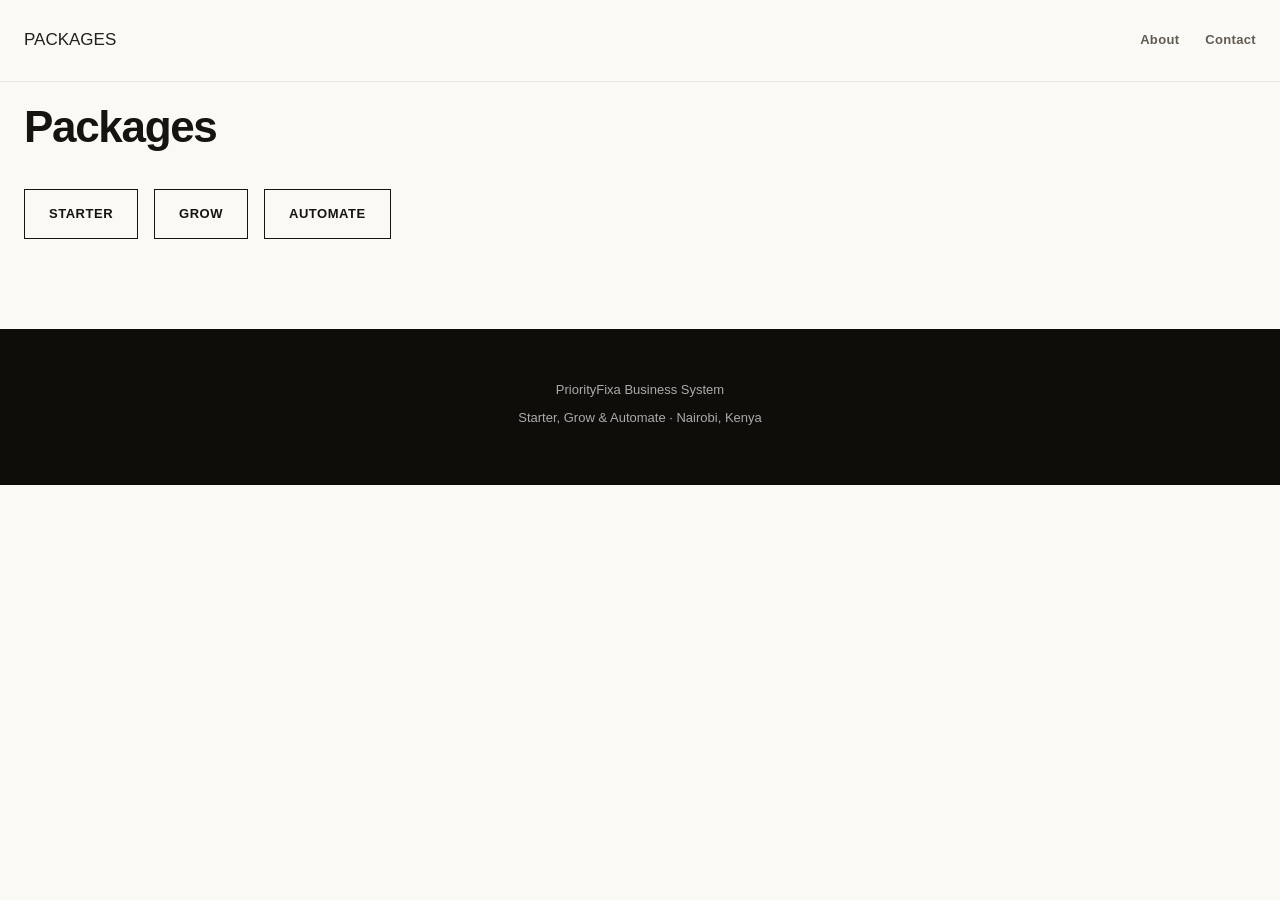
<file: index.html>
<!DOCTYPE html>
<html lang="en">
<head>
    <meta charset="UTF-8">
    <meta name="viewport" content="width=device-width, initial-scale=1.0">
    <title>PriorityFixa - Packages </title>
    <meta name="description" content="Amani Wanjiru is a speaker and executive coach based in Nairobi, working with teams on communication, trust, and leadership.">

    <!-- Basic SEO -->
        <link rel="stylesheet" href="style.css">
  
</head>
<body>

    <header class="site-header">
        <a href="#top" class="brand">
            <span id="business-name">PACKAGES</span>
        </a>
        <nav class="main-nav">
            <a href="#about">About</a>
            <a href="#contact">Contact</a>
          
        </nav>

    </header>

    <main id="top">
        

        <section class="onepage-section" id="about">
            <h2>Packages</h2>
            
            <div class="social-row">
                <a href="starter/index.html" class="btn btn-secondary">Starter</a>
                <a href="grow/index.html" class="btn btn-secondary">Grow</a>
                <a href="automate/index.html" class="btn btn-secondary">Automate</a>
            </div>
        </section>

        
       
    <footer class="site-footer">
        <p><span id="footer-business-name">PriorityFixa Business System</span></p>
        <p>Starter, Grow &amp; Automate · Nairobi, Kenya</p>
    </footer>

  
</body>
</html>
</file>
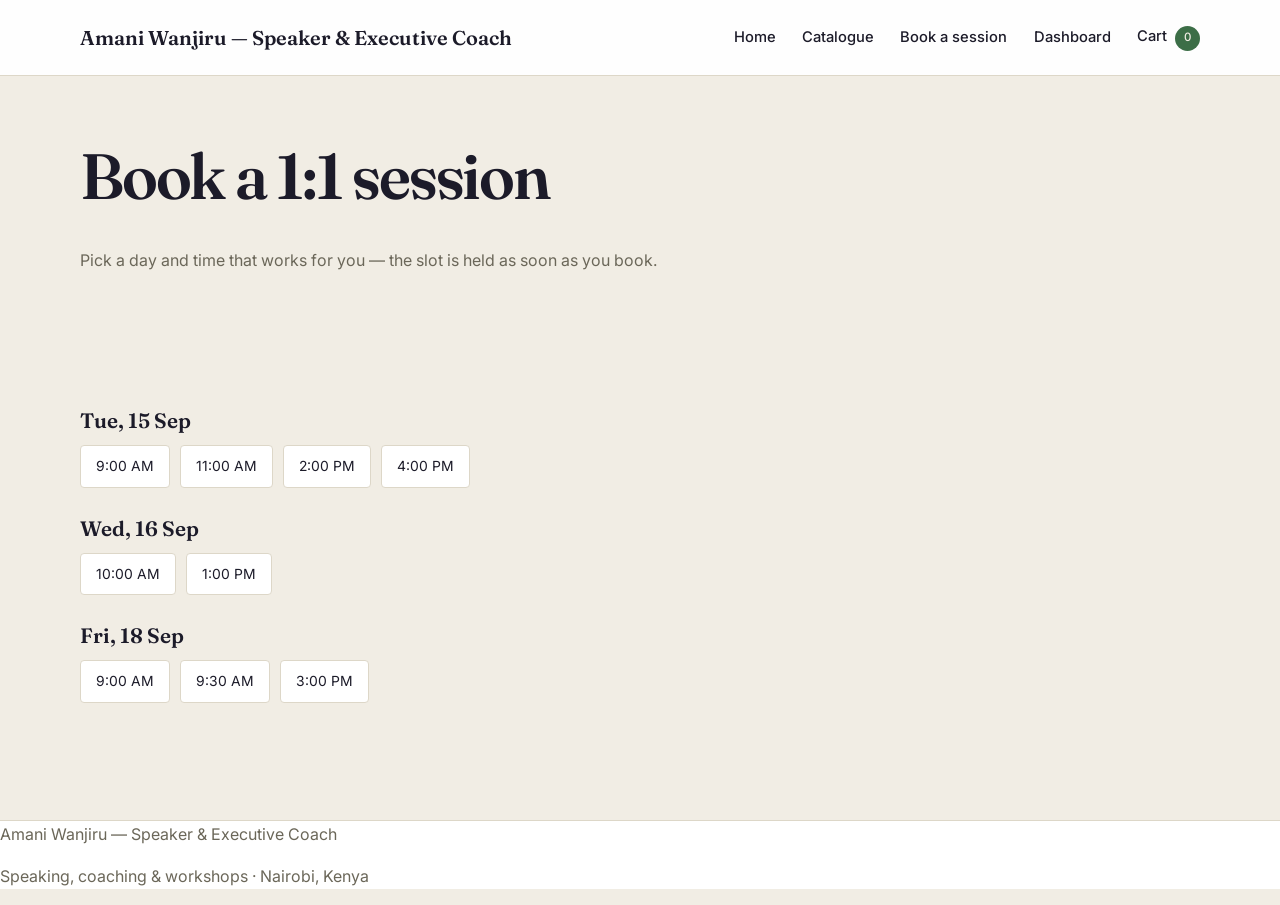
<file: automate/booking.html>
<!DOCTYPE html>
<html lang="en">
<head>
    <meta charset="UTF-8">
    <meta name="viewport" content="width=device-width, initial-scale=1.0">
    <title>Book a session | Amani Wanjiru</title>

    <link rel="preconnect" href="https://fonts.googleapis.com">
    <link rel="preconnect" href="https://fonts.gstatic.com" crossorigin>
    <link href="https://fonts.googleapis.com/css2?family=Fraunces:opsz,wght@9..144,400;9..144,600&family=Inter:wght@400;500;600&display=swap" rel="stylesheet">

    <link rel="stylesheet" href="css/style.css">

    <script src="config/business.js"></script>
    <script src="config/branding.js"></script>
    <script src="js/cart.js"></script>
    <script src="js/booking.js"></script>
    <script src="js/site.js"></script>
</head>
<body>

    <header class="site-header">
        <a href="index.html" class="brand">
            <span id="business-name">Amani Wanjiru</span>
        </a>
        <nav class="main-nav">
            <a href="index.html">Home</a>
            <a href="catalogue.html">Catalogue</a>
            <a href="booking.html">Book a session</a>
            <a href="dashboard.html">Dashboard</a>
            <a href="cart.html">Cart <span id="cart-count">0</span></a>
        </nav>
    </header>

    <main>

        <section class="page-header">
            <h1>Book a 1:1 session</h1>
            <p>Pick a day and time that works for you — the slot is held as soon as you book.</p>
        </section>

        <section class="section">

            <div id="availability"></div>

            <div class="booking-form" id="booking-form-wrapper" hidden>

                <p><strong>Selected:</strong> <span id="selected-slot-summary"></span></p>

                <form id="booking-form">

                    <div class="form-group">
                        <label for="booking-name">Full name</label>
                        <input type="text" id="booking-name" required>
                    </div>

                    <div class="form-group">
                        <label for="booking-phone">Phone number</label>
                        <input type="tel" id="booking-phone" placeholder="07XXXXXXXX" required>
                    </div>

                    <div class="form-group">
                        <label for="booking-email">Email address</label>
                        <input type="email" id="booking-email">
                    </div>

                    <button type="submit" class="btn add-to-cart">Confirm booking</button>

                </form>

            </div>

            <div class="payment-status success" id="booking-confirmation" hidden style="max-width:560px;">
                <div class="payment-status-content">
                    <h3>✓ Booking confirmed</h3>
                    <p>
                        A confirmation has been sent, and a reminder will go out 24 hours
                        before your session — see the Dashboard for workflow settings.
                    </p>
                </div>
            </div>

        </section>

    </main>

    <footer class="site-footer">
        <p><span id="footer-business-name">Amani Wanjiru</span></p>
        <p>Speaking, coaching &amp; workshops · Nairobi, Kenya</p>
    </footer>

</body>
</html>
</file>
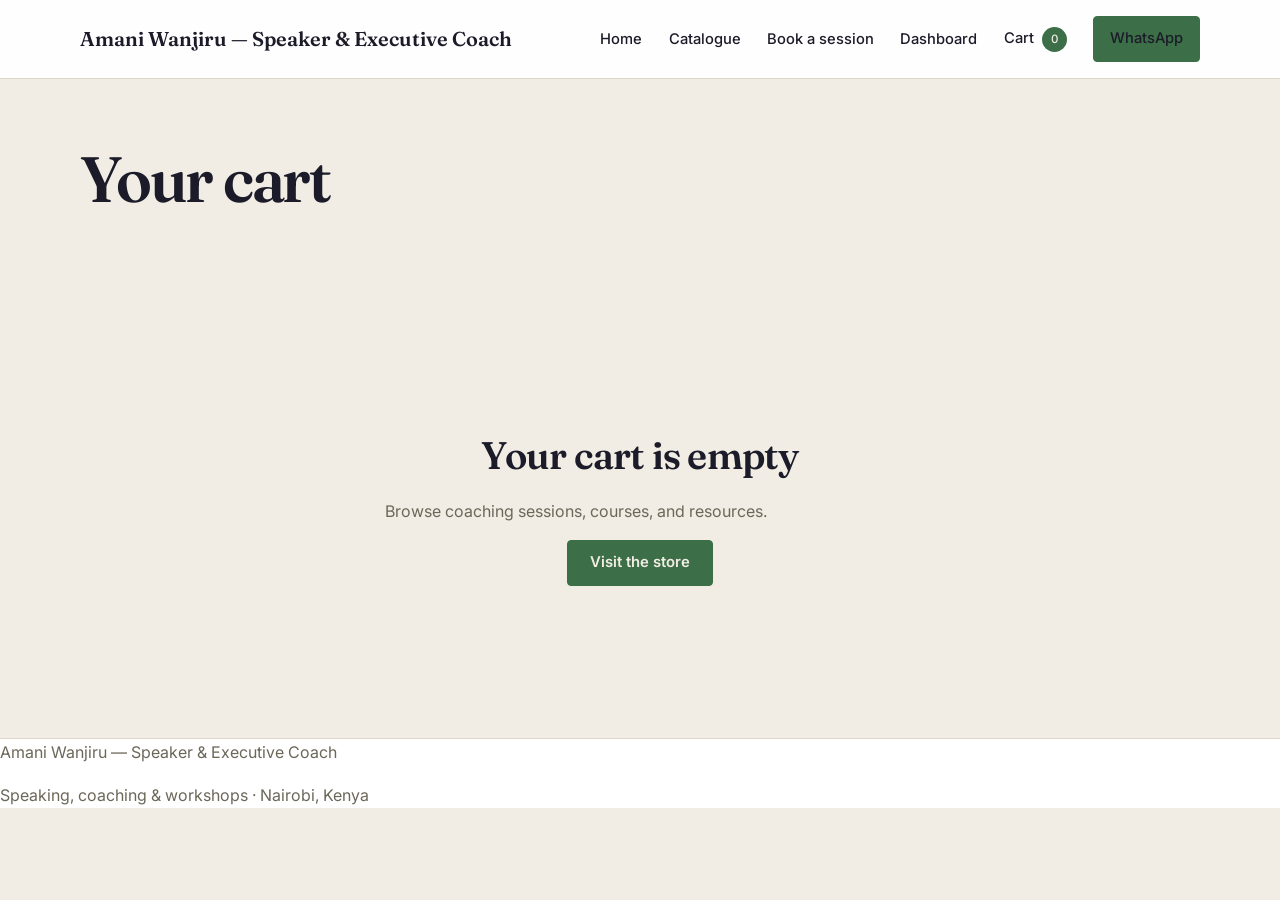
<file: automate/cart.html>
<!DOCTYPE html>
<html lang="en">
<head>
    <meta charset="UTF-8">
    <meta name="viewport" content="width=device-width, initial-scale=1.0">
    <title>Your cart | Amani Wanjiru</title>

    <link rel="preconnect" href="https://fonts.googleapis.com">
    <link rel="preconnect" href="https://fonts.gstatic.com" crossorigin>
    <link href="https://fonts.googleapis.com/css2?family=Fraunces:opsz,wght@9..144,400;9..144,600&family=Inter:wght@400;500;600&display=swap" rel="stylesheet">

    <link rel="stylesheet" href="css/style.css">

    <script src="config/business.js"></script>
    <script src="config/branding.js"></script>
    <script src="js/cart.js"></script>
    <script src="js/site.js"></script>
</head>
<body>

    <header class="site-header">
        <a href="index.html" class="brand">
            <span id="business-name">Amani Wanjiru</span>
        </a>
        <nav class="main-nav">
            <a href="index.html">Home</a>
            <a href="catalogue.html">Catalogue</a>
            <a href="booking.html">Book a session</a>
            <a href="dashboard.html">Dashboard</a>
            <a href="cart.html">Cart <span id="cart-count">0</span></a>
            <a href="https://wa.me/254712345678" class="btn add-to-cart" style="padding:0.5rem 1rem;">WhatsApp</a>
        </nav>
    </header>

    <main>
        <section class="page-header">
            <h1>Your cart</h1>
        </section>
        <section class="section">
            <div id="cart-page" class="cart-page"></div>
        </section>
    </main>

    <footer class="site-footer">
        <p><span id="footer-business-name">Amani Wanjiru</span></p>
        <p>Speaking, coaching &amp; workshops · Nairobi, Kenya</p>
    </footer>

</body>
</html>
</file>
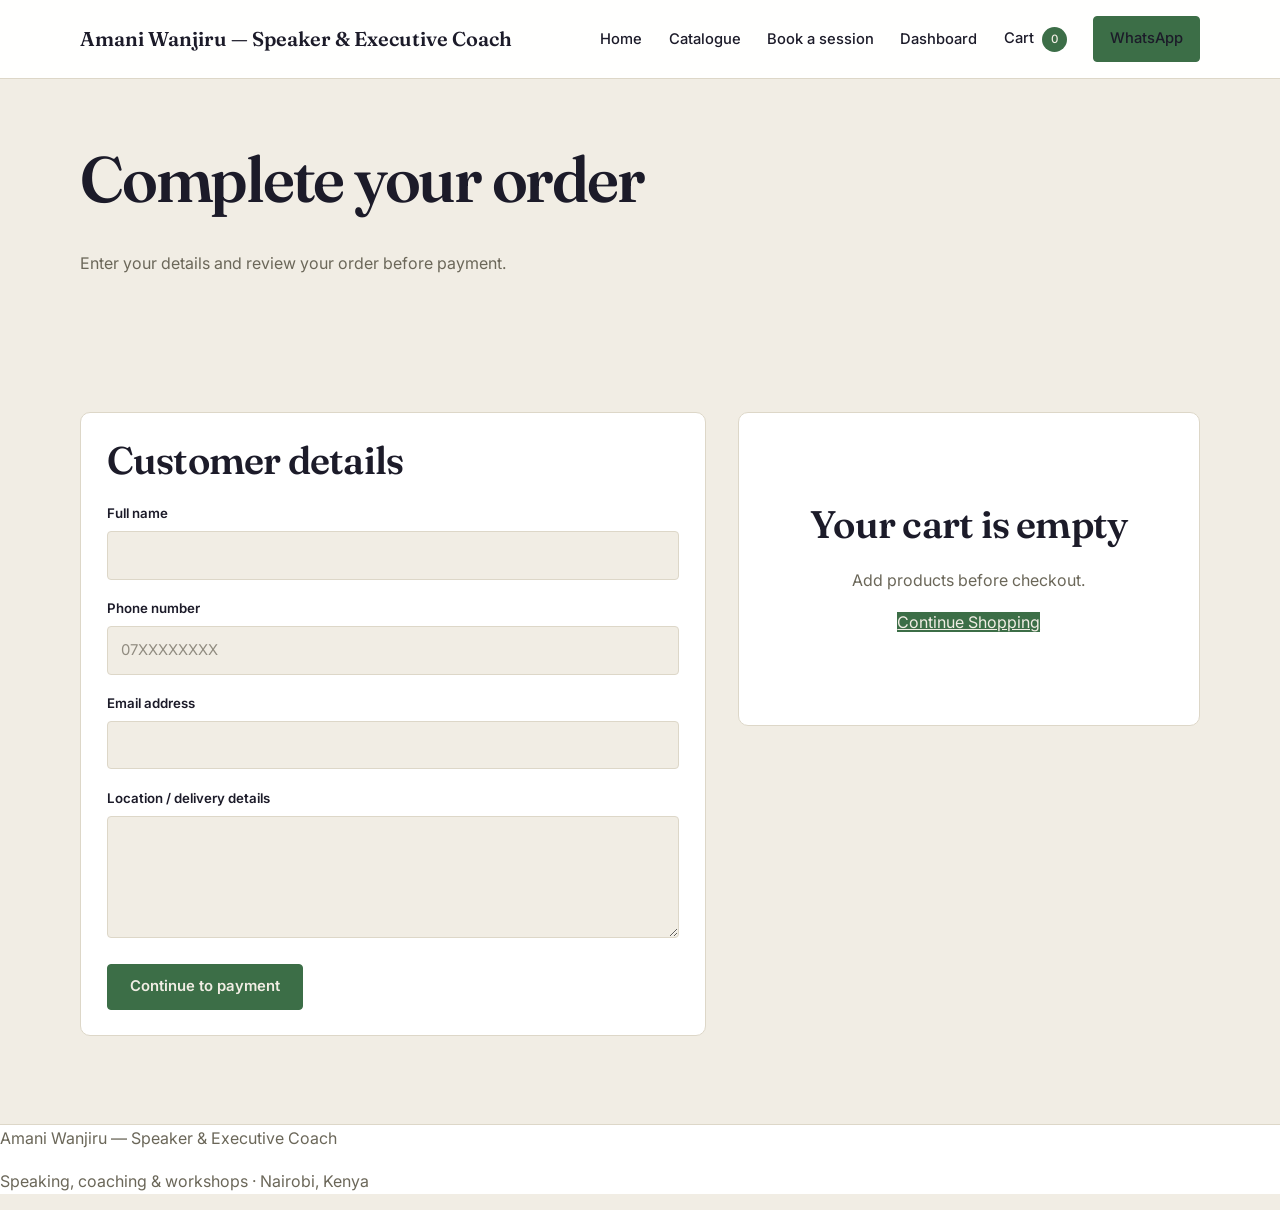
<file: automate/checkout.html>
<!DOCTYPE html>
<html lang="en">
<head>
    <meta charset="UTF-8">
    <meta name="viewport" content="width=device-width, initial-scale=1.0">
    <title>Checkout | Amani Wanjiru</title>

    <link rel="preconnect" href="https://fonts.googleapis.com">
    <link rel="preconnect" href="https://fonts.gstatic.com" crossorigin>
    <link href="https://fonts.googleapis.com/css2?family=Fraunces:opsz,wght@9..144,400;9..144,600&family=Inter:wght@400;500;600&display=swap" rel="stylesheet">

    <link rel="stylesheet" href="css/style.css">

    <script src="config/business.js"></script>
    <script src="config/branding.js"></script>
    <script src="js/products.js"></script>
    <script src="js/cart.js"></script>
    <script src="js/checkout.js"></script>
</head>
<body>

    <header class="site-header">
        <a href="index.html" class="brand">
            <span id="business-name">Amani Wanjiru</span>
        </a>
        <nav class="main-nav">
            <a href="index.html">Home</a>
            <a href="catalogue.html">Catalogue</a>
            <a href="booking.html">Book a session</a>
            <a href="dashboard.html">Dashboard</a>
            <a href="cart.html">Cart <span id="cart-count">0</span></a>
            <a href="https://wa.me/254712345678" class="btn add-to-cart" style="padding:0.5rem 1rem;">WhatsApp</a>
        </nav>
    </header>

    <main>

        <section class="page-header">
            <h1>Complete your order</h1>
            <p>Enter your details and review your order before payment.</p>
        </section>

        <section class="section">
            <div class="checkout-grid">

                <div class="checkout-form-container">

                    <h2>Customer details</h2>

                    <form id="checkout-form">

                        <div class="form-group">
                            <label for="customer-name">Full name</label>
                            <input type="text" id="customer-name" name="customerName" required>
                        </div>

                        <div class="form-group">
                            <label for="customer-phone">Phone number</label>
                            <input type="tel" id="customer-phone" name="customerPhone" placeholder="07XXXXXXXX" required>
                        </div>

                        <div class="form-group">
                            <label for="customer-email">Email address</label>
                            <input type="email" id="customer-email" name="customerEmail" required>
                        </div>

                        <div class="form-group">
                            <label for="customer-location">Location / delivery details</label>
                            <textarea id="customer-location" name="customerLocation" rows="4"></textarea>
                        </div>

                        <button type="submit" class="btn add-to-cart">Continue to payment</button>

                    </form>

                </div>

                <aside class="checkout-summary" id="checkout-summary"></aside>

            </div>
        </section>

    </main>

    <footer class="site-footer">
        <p><span id="footer-business-name">Amani Wanjiru</span></p>
        <p>Speaking, coaching &amp; workshops · Nairobi, Kenya</p>
    </footer>

</body>
</html>
</file>
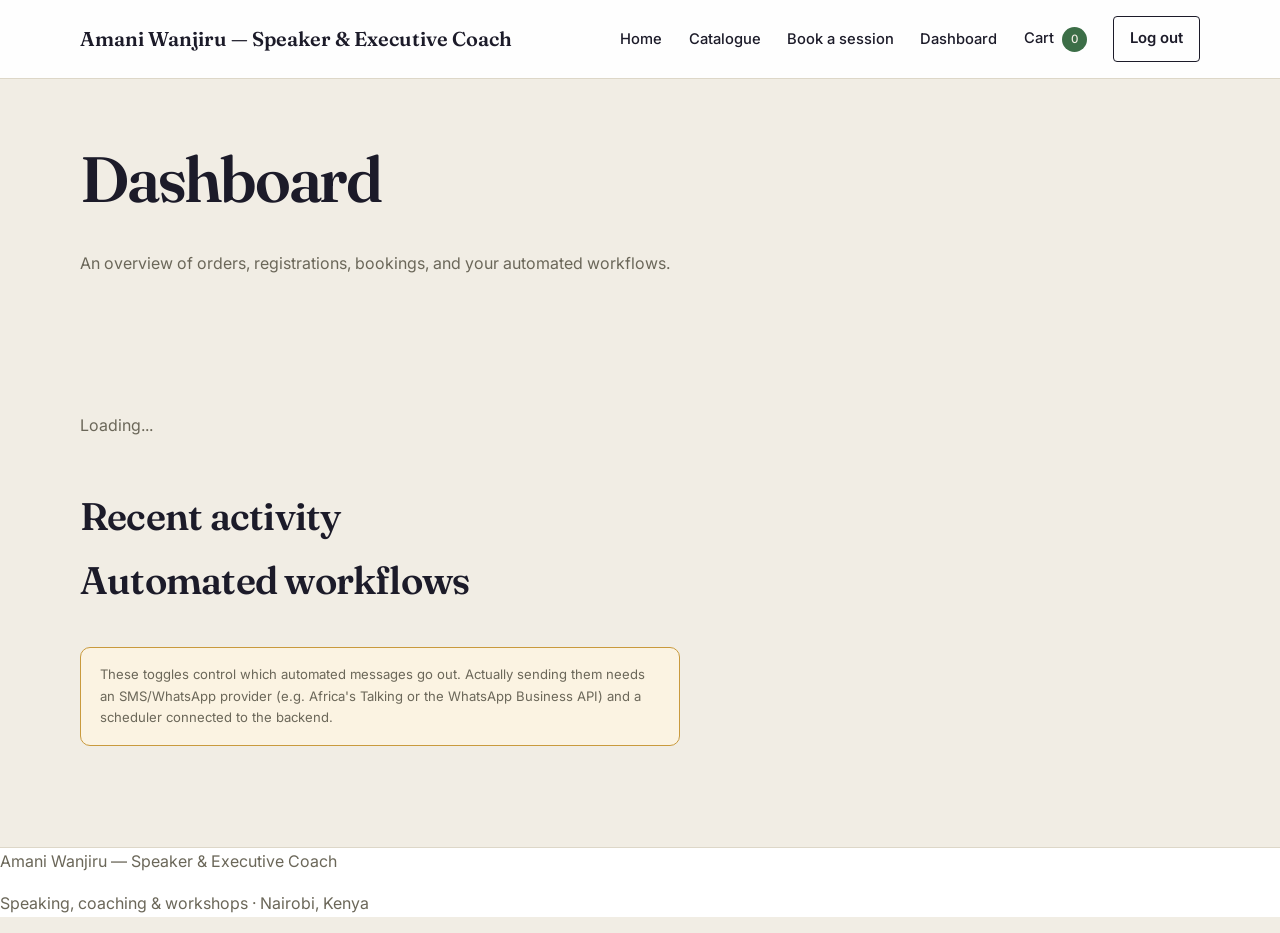
<file: automate/dashboard.html>
<!DOCTYPE html>
<html lang="en">
<head>
    <meta charset="UTF-8">
    <meta name="viewport" content="width=device-width, initial-scale=1.0">
    <title>Dashboard | Amani Wanjiru</title>

    <link rel="preconnect" href="https://fonts.googleapis.com">
    <link rel="preconnect" href="https://fonts.gstatic.com" crossorigin>
    <link href="https://fonts.googleapis.com/css2?family=Fraunces:opsz,wght@9..144,400;9..144,600&family=Inter:wght@400;500;600&display=swap" rel="stylesheet">

    <link rel="stylesheet" href="css/style.css">

    <script src="config/business.js"></script>
    <script src="config/branding.js"></script>
    <script src="js/cart.js"></script>
    <script src="js/auth.js"></script>
    <script src="js/dashboard.js"></script>
    <script src="js/site.js"></script>
</head>
<body>

    <header class="site-header">
        <a href="index.html" class="brand">
            <span id="business-name">Amani Wanjiru</span>
        </a>
        <nav class="main-nav">
            <a href="index.html">Home</a>
            <a href="catalogue.html">Catalogue</a>
            <a href="booking.html">Book a session</a>
            <a href="dashboard.html">Dashboard</a>
            <a href="cart.html">Cart <span id="cart-count">0</span></a>
            <button type="button" onclick="adminLogout()" class="btn btn-secondary" style="padding:0.5rem 1rem;">
                Log out
            </button>
        </nav>
    </header>

    <main>

        <section class="page-header">
            <h1>Dashboard</h1>
            <p>An overview of orders, registrations, bookings, and your automated workflows.</p>
        </section>

        <section class="section">

            <div id="dashboard-stats" class="stat-grid">
                <p style="color:var(--text-muted);">Loading...</p>
            </div>

            <h2>Recent activity</h2>
            <div id="dashboard-activity"></div>

            <h2>Automated workflows</h2>
            <div id="dashboard-workflows" class="workflow-list"></div>

            <p class="workflow-note">
                These toggles control which automated messages go out. Actually sending
                them needs an SMS/WhatsApp provider (e.g. Africa's Talking or the WhatsApp
                Business API) and a scheduler connected to the backend.
            </p>

        </section>

    </main>

    <footer class="site-footer">
        <p><span id="footer-business-name">Amani Wanjiru</span></p>
        <p>Speaking, coaching &amp; workshops · Nairobi, Kenya</p>
    </footer>

</body>
</html>
</file>
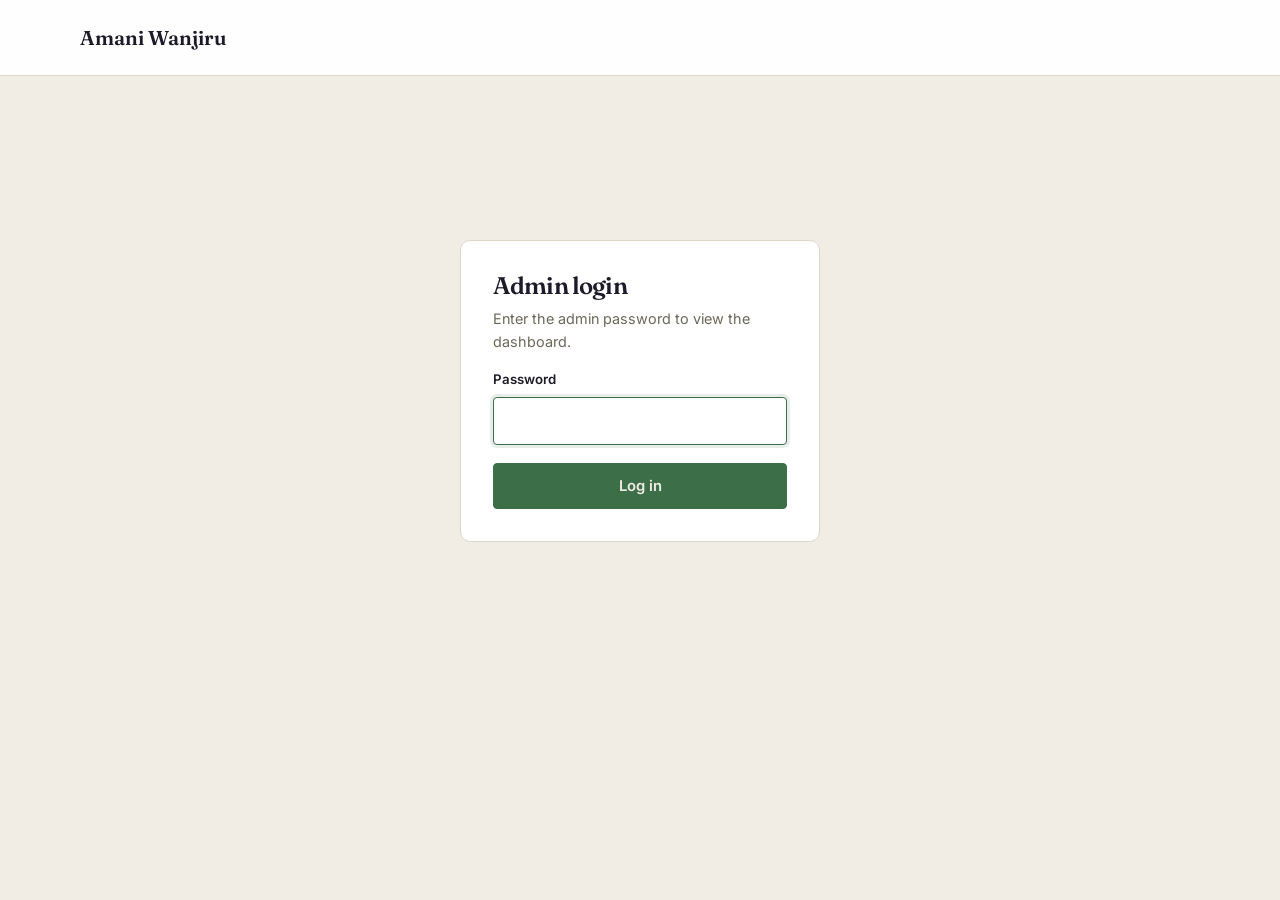
<file: automate/login.html>
<!DOCTYPE html>
<html lang="en">
<head>
    <meta charset="UTF-8">
    <meta name="viewport" content="width=device-width, initial-scale=1.0">
    <title>Admin Login | Amani Wanjiru</title>

    <link rel="preconnect" href="https://fonts.googleapis.com">
    <link rel="preconnect" href="https://fonts.gstatic.com" crossorigin>
    <link href="https://fonts.googleapis.com/css2?family=Fraunces:opsz,wght@9..144,400;9..144,600&family=Inter:wght@400;500;600&display=swap" rel="stylesheet">

    <link rel="stylesheet" href="css/style.css">

    <script src="config/business.js"></script>
    <script src="config/branding.js"></script>
    <script src="js/auth.js"></script>

    <style>
        .login-page {
            min-height: 70vh;
            display: flex;
            align-items: center;
            justify-content: center;
            padding: 2rem 1.5rem;
        }

        .login-card {
            width: 100%;
            max-width: 360px;
            background: var(--paper-raised);
            border: 1px solid var(--border);
            border-radius: var(--radius-md);
            padding: 2rem;
        }

        .login-card h1 {
            font-size: 1.5rem;
            margin-bottom: 0.3em;
        }

        .login-card p {
            color: var(--text-muted);
            font-size: 0.9rem;
        }

        .login-error {
            display: none;
            background: #FBEBEB;
            border: 1px solid var(--danger);
            color: var(--danger);
            border-radius: var(--radius-sm);
            padding: 0.75rem 1rem;
            font-size: 0.85rem;
            margin-top: 1rem;
        }

        .login-error.visible {
            display: block;
        }
    </style>
</head>
<body>

    <header class="site-header">
        <a href="index.html" class="brand">
            <span id="business-name">Amani Wanjiru</span>
        </a>
    </header>

    <main class="login-page">

        <div class="login-card">

            <h1>Admin login</h1>
            <p>Enter the admin password to view the dashboard.</p>

            <form id="login-form">

                <div class="form-group">
                    <label for="admin-password">Password</label>
                    <input type="password" id="admin-password" required autofocus>
                </div>

                <button type="submit" class="btn add-to-cart" style="width:100%;" id="login-submit">
                    Log in
                </button>

                <div class="login-error" id="login-error"></div>

            </form>

        </div>

    </main>

    <script>
        document.getElementById("login-form").addEventListener("submit", async (event) => {
            event.preventDefault();

            const password = document.getElementById("admin-password").value;
            const submitButton = document.getElementById("login-submit");
            const errorBox = document.getElementById("login-error");

            errorBox.classList.remove("visible");
            submitButton.disabled = true;
            submitButton.textContent = "Logging in...";

            try {
                const response = await fetch(`${API_URL}/auth/login`, {
                    method: "POST",
                    headers: { "Content-Type": "application/json" },
                    body: JSON.stringify({ password })
                });

                const result = await response.json();

                if (!response.ok || !result.success) {
                    throw new Error(result.error || "Login failed.");
                }

                setAuthToken(result.token);
                window.location.href = "dashboard.html";

            } catch (error) {
                errorBox.textContent = error.message;
                errorBox.classList.add("visible");
                submitButton.disabled = false;
                submitButton.textContent = "Log in";
            }
        });
    </script>

</body>
</html>
</file>
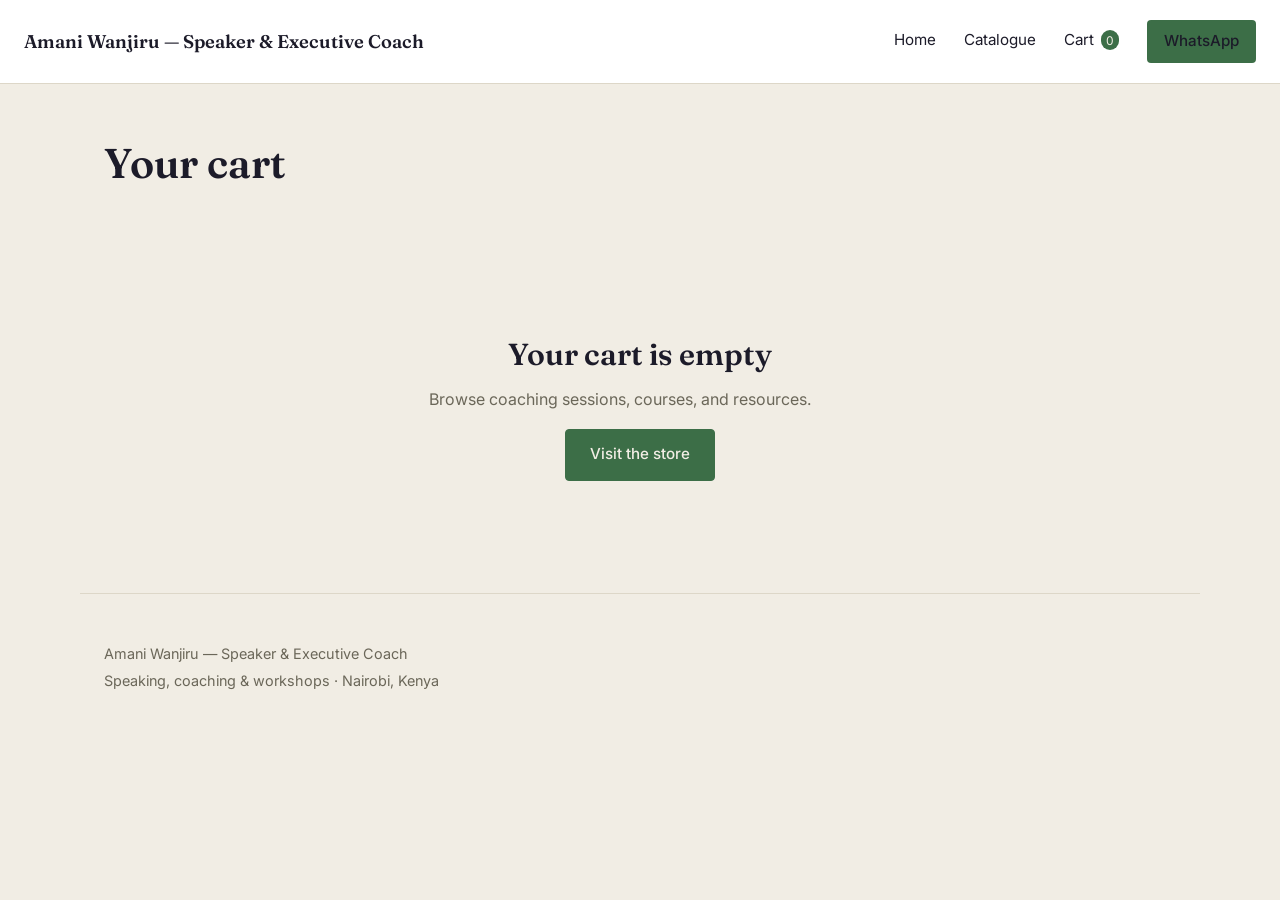
<file: grow/cart.html>
<!DOCTYPE html>
<html lang="en">
<head>
    <meta charset="UTF-8">
    <meta name="viewport" content="width=device-width, initial-scale=1.0">
    <title>Your cart | Amani Wanjiru</title>

    <link rel="preconnect" href="https://fonts.googleapis.com">
    <link rel="preconnect" href="https://fonts.gstatic.com" crossorigin>
    <link href="https://fonts.googleapis.com/css2?family=Fraunces:opsz,wght@9..144,400;9..144,600&family=Inter:wght@400;500;600&display=swap" rel="stylesheet">

    <link rel="stylesheet" href="css/style.css">

    <script src="config/business.js"></script>
    <script src="config/branding.js"></script>
    <script src="js/cart.js"></script>
    <script src="js/site.js"></script>
    <script src="js/whatsapp.js"></script>
</head>
<body>

    <header class="site-header">
        <a href="index.html" class="brand">
            <span id="business-name">Amani Wanjiru</span>
        </a>
        <nav class="main-nav">
            <a href="index.html">Home</a>
            <a href="catalogue.html">Catalogue</a>
            <a href="cart.html">Cart <span id="cart-count">0</span></a>
            <a href="https://wa.me/254712345678" class="btn add-to-cart" style="padding:0.5rem 1rem;">WhatsApp</a>
        </nav>
    </header>

    <main>
        <section class="page-header">
            <h1>Your cart</h1>
        </section>
        <section class="section">
            <div id="cart-page" class="cart-page"></div>
        </section>
    </main>

    <footer class="site-footer">
        <p><span id="footer-business-name">Amani Wanjiru</span></p>
        <p>Speaking, coaching &amp; workshops · Nairobi, Kenya</p>
    </footer>

</body>
</html>
</file>
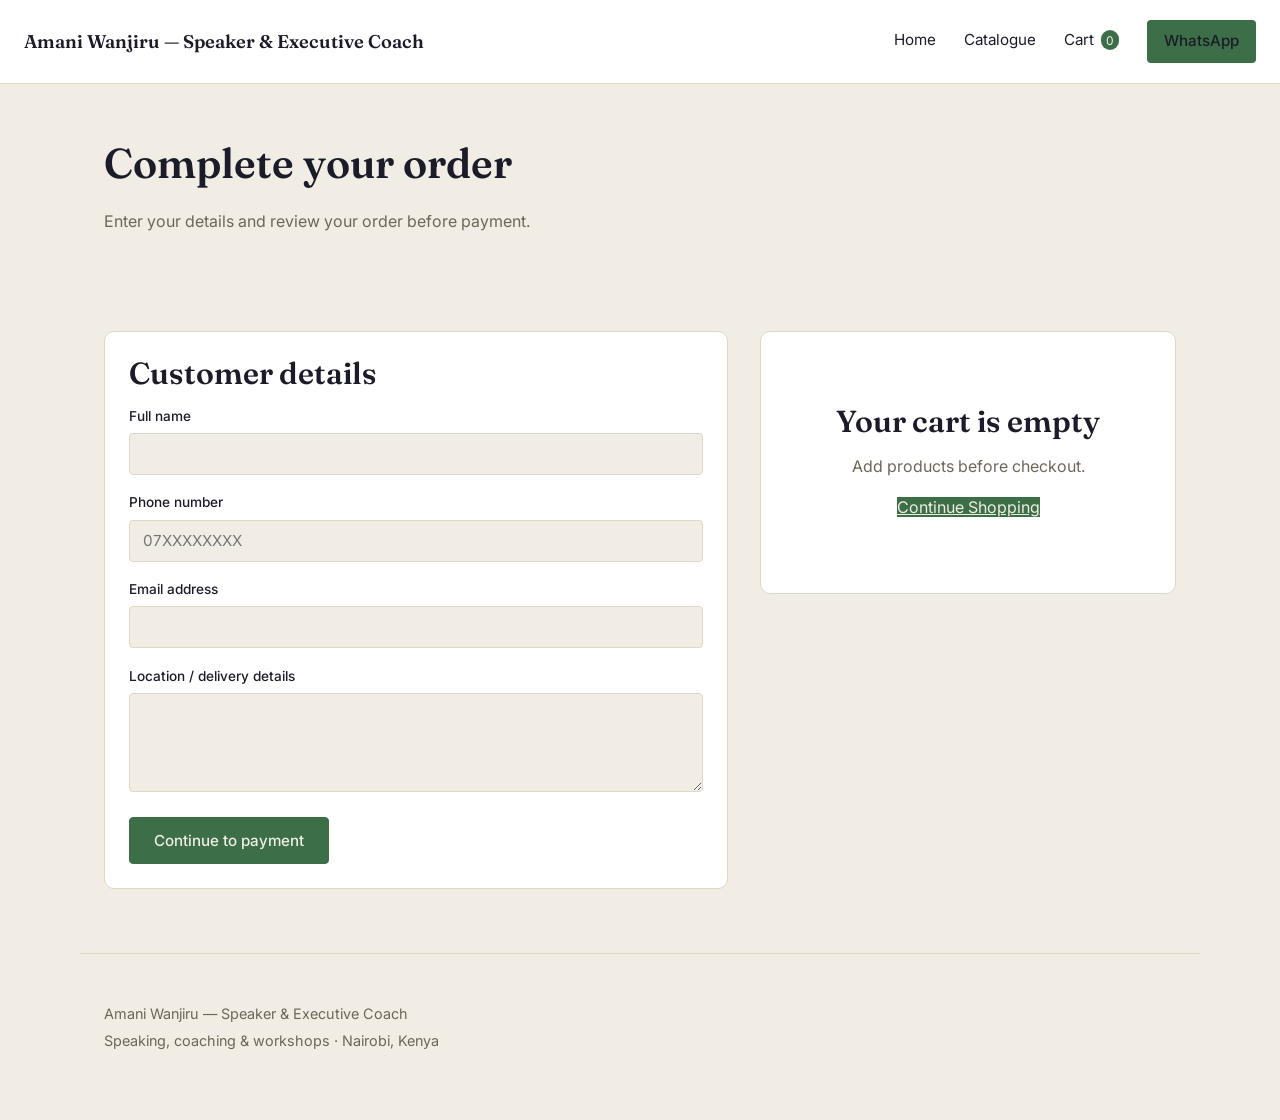
<file: grow/checkout.html>
<!DOCTYPE html>
<html lang="en">
<head>
    <meta charset="UTF-8">
    <meta name="viewport" content="width=device-width, initial-scale=1.0">
    <title>Checkout | Amani Wanjiru</title>

    <link rel="preconnect" href="https://fonts.googleapis.com">
    <link rel="preconnect" href="https://fonts.gstatic.com" crossorigin>
    <link href="https://fonts.googleapis.com/css2?family=Fraunces:opsz,wght@9..144,400;9..144,600&family=Inter:wght@400;500;600&display=swap" rel="stylesheet">

    <link rel="stylesheet" href="css/style.css">

    <script src="config/business.js"></script>
    <script src="config/branding.js"></script>
    <script src="js/products.js"></script>
    <script src="js/cart.js"></script>
    <script src="js/checkout.js"></script>
    <script src="js/whatsapp.js"></script>
</head>
<body>

    <header class="site-header">
        <a href="index.html" class="brand">
            <span id="business-name">Amani Wanjiru</span>
        </a>
        <nav class="main-nav">
            <a href="index.html">Home</a>
            <a href="catalogue.html">Catalogue</a>
            <a href="cart.html">Cart <span id="cart-count">0</span></a>
            <a href="https://wa.me/254712345678" class="btn add-to-cart" style="padding:0.5rem 1rem;">WhatsApp</a>
        </nav>
    </header>

    <main>

        <section class="page-header">
            <h1>Complete your order</h1>
            <p>Enter your details and review your order before payment.</p>
        </section>

        <section class="section">
            <div class="checkout-grid">

                <div class="checkout-form-container">

                    <h2>Customer details</h2>

                    <form id="checkout-form">

                        <div class="form-group">
                            <label for="customer-name">Full name</label>
                            <input type="text" id="customer-name" name="customerName" required>
                        </div>

                        <div class="form-group">
                            <label for="customer-phone">Phone number</label>
                            <input type="tel" id="customer-phone" name="customerPhone" placeholder="07XXXXXXXX" required>
                        </div>

                        <div class="form-group">
                            <label for="customer-email">Email address</label>
                            <input type="email" id="customer-email" name="customerEmail" required>
                        </div>

                        <div class="form-group">
                            <label for="customer-location">Location / delivery details</label>
                            <textarea id="customer-location" name="customerLocation" rows="4"></textarea>
                        </div>

                        <button type="submit" class="btn add-to-cart">Continue to payment</button>

                    </form>

                </div>

                <aside class="checkout-summary" id="checkout-summary"></aside>

            </div>
        </section>

    </main>

    <footer class="site-footer">
        <p><span id="footer-business-name">Amani Wanjiru</span></p>
        <p>Speaking, coaching &amp; workshops · Nairobi, Kenya</p>
    </footer>

</body>
</html>
</file>
<file: style.css>
/* =========================================================
   SAKWA WANGARA
   LEADERSHIP & CORPORATE TRAINER
   =========================================================
   STYLE:
   Contemporary African / Executive / Editorial

   FONTS:
   Manrope = headings
   DM Sans = body

   PALETTE:
   Ink       #17140F
   Deep Ink  #0F0D0A
   Soft Ink  #33291D
   Brass     #B89452
   Brass 2   #D4B878
   Cream     #F5F1E9
   Warm      #EAE3D6
   White     #FFFFFF
   Muted     #766F64
   Border    #D9D1C3

   FIX NOTES (v2):
   This file has been corrected to match the ACTUAL markup in
   index.html. The previous version was written for a more
   deeply-nested wireframe (e.g. .hero-copy, .hero-image nested
   inside .hero-content; .contact-intro / .footer-brand-left /
   .footer-social wrappers) that does not exist in the real HTML,
   which caused the hero image, program section, audience
   section, contact section, footer and several captions/links
   to break out of their intended layout. All fixes below are
   flagged with "FIX:" comments.
   ========================================================= */


/* =========================================================
   01. ROOT VARIABLES
   ========================================================= */

:root {

    --ink: #17140F;
    --ink-deep: #0F0D0A;
    --ink-soft: #33291D;

    --brass: #B89452;
    --brass-light: #D4B878;
    --brass-pale: #E8D9B9;

    --cream: #F5F1E9;
    --warm: #EAE3D6;
    --paper: #FBF9F5;
    --white: #FFFFFF;

    --text: #24201A;
    --text-soft: #625B51;
    --text-muted: #766F64;

    --border: #D9D1C3;
    --border-dark: rgba(255,255,255,0.14);

    --font-head: "Manrope", sans-serif;
    --font-body: "DM Sans", sans-serif;

    --container: 1240px;

    --radius-sm: 6px;
    --radius-md: 12px;
    --radius-lg: 20px;
    --radius-xl: 30px;

    --shadow-sm:
        0 8px 24px rgba(23, 20, 15, 0.06);

    --shadow-md:
        0 18px 50px rgba(23, 20, 15, 0.10);

    --shadow-lg:
        0 30px 80px rgba(23, 20, 15, 0.14);

    --transition:
        260ms cubic-bezier(.2,.8,.2,1);

    /* FIX: shared "half gutter" used to center content inside
       full-bleed sections (hero, program) without breaking their
       edge-to-edge backgrounds. Replaces width:min(...)/margin-auto
       on children that no longer exist in the markup. */
    --edge: max(24px, calc((100% - var(--container)) / 2));
}


/* =========================================================
   02. RESET
   ========================================================= */

*,
*::before,
*::after {
    box-sizing: border-box;
}

html {
    margin: 0;
    padding: 0;
    scroll-behavior: smooth;
    scroll-padding-top: 90px;
}

body {
    margin: 0;
    padding: 0;

    background: var(--paper);
    color: var(--text);

    font-family: var(--font-body);
    font-size: 17px;
    line-height: 1.7;

    overflow-x: hidden;

    -webkit-font-smoothing: antialiased;
    text-rendering: optimizeLegibility;
}

img {
    display: block;
    max-width: 100%;
}

button,
input,
select,
textarea {
    font: inherit;
}

button {
    cursor: pointer;
    border: none;
    background: none;
}

a {
    color: inherit;
    text-decoration: none;
}

ul,
ol {
    margin: 0;
    padding: 0;
    list-style: none;
}

h1,
h2,
h3,
h4,
h5,
h6,
p {
    margin-top: 0;
    margin-bottom: 0;
}

::selection {
    background: var(--brass);
    color: var(--white);
}


/* =========================================================
   03. ACCESSIBILITY
   ========================================================= */

:focus-visible {
    outline: 3px solid var(--brass);
    outline-offset: 4px;
}

.skip-link {
    position: fixed;
    left: 20px;
    top: -100px;
    z-index: 9999;

    padding: 12px 18px;

    background: var(--ink);
    color: var(--white);

    border-radius: 6px;
}

.skip-link:focus {
    top: 20px;
}


/* =========================================================
   04. GLOBAL CONTAINER
   ========================================================= */

.container {
    width: min(
        calc(100% - 48px),
        var(--container)
    );

    margin-inline: auto;
}


/* =========================================================
   05. HEADER
   ========================================================= */

.site-header {
    position: fixed;
    top: 0;
    left: 0;
    right: 0;

    z-index: 1000;

    background: rgba(251,249,245,0.94);

    border-bottom: 1px solid rgba(23,20,15,0.08);

    backdrop-filter: blur(16px);
    -webkit-backdrop-filter: blur(16px);

    transition:
        background var(--transition),
        box-shadow var(--transition);
}

.navbar {
    width: min(
        calc(100% - 48px),
        var(--container)
    );

    min-height: 82px;

    margin-inline: auto;

    display: flex;
    align-items: center;
    justify-content: space-between;

    gap: 30px;
}


/* =========================================================
   06. BRAND
   ========================================================= */

.brand {
    display: inline-flex;
    align-items: center;
    gap: 13px;

    min-width: 0;
}

.logo-frame {
    width: 48px;
    height: 48px;

    display: grid;
    place-items: center;

    flex: 0 0 48px;

    border: 1px solid var(--brass);

    background: var(--ink);

    /* FIX: explicit overflow so a missing/odd-ratio logo image
       (broken image icon + alt text) never spills out of the
       48x48 frame. */
    overflow: hidden;
}

.brand-logo {
    width: 100%;
    height: 100%;

    object-fit: contain;

    /* FIX: if images/logo.png 404s, hide the broken-image glyph
       and alt text instead of letting it distort the frame. The
       gold border + dark frame still reads as a placeholder mark. */
    color: transparent;
}

/* FIX: the HTML wraps the brand text in a bare <span> containing
   <strong>/<small> — the old .brand-text/.brand-name/.brand-title
   classes were never present in the markup, so they matched
   nothing. Target the real elements instead. */
.brand > span:last-child {
    display: flex;
    flex-direction: column;
    gap: 1px;
}

.brand strong {
    font-family: var(--font-head);
    font-size: 15px;
    font-weight: 800;
    line-height: 1.1;

    letter-spacing: 0.02em;

    color: var(--ink);
}

.brand small {
    font-size: 10px;
    font-weight: 600;

    letter-spacing: 0.12em;
    text-transform: uppercase;

    color: var(--text-muted);
}


/* =========================================================
   07. NAVIGATION
   ========================================================= */

.nav-links {
    display: flex;
    align-items: center;
    justify-content: center;

    gap: 30px;
}

.nav-links a {
    position: relative;

    padding: 8px 0;

    font-size: 13px;
    font-weight: 700;

    letter-spacing: 0.025em;

    color: var(--text-soft);

    transition:
        color var(--transition);
}

.nav-links a:not(.nav-cta)::after {
    content: "";

    position: absolute;
    left: 0;
    bottom: 2px;

    width: 100%;
    height: 1px;

    background: var(--brass);

    transform: scaleX(0);
    transform-origin: right;

    transition:
        transform var(--transition);
}

.nav-links a:hover {
    color: var(--ink);
}

.nav-links a:not(.nav-cta):hover::after {
    transform: scaleX(1);
    transform-origin: left;
}

/* FIX: "Book a Training" uses class="nav-cta" in the HTML, not
   "btn btn-primary". That class had zero rules before, so the
   link rendered as plain nav text instead of a CTA button. */
.nav-cta {
    display: inline-flex;
    align-items: center;
    justify-content: center;
    gap: 8px;

    min-height: 42px;
    padding: 10px 17px;

    background: var(--ink);
    color: var(--white) !important;

    font-size: 11px;
    font-weight: 800;
    letter-spacing: 0.035em;
    text-transform: uppercase;

    box-shadow: 0 10px 24px rgba(23,20,15,0.14);

    transition:
        transform var(--transition),
        background var(--transition),
        box-shadow var(--transition);
}

.nav-cta:hover {
    background: var(--brass);
    color: var(--white) !important;
    transform: translateY(-2px);
    box-shadow: 0 14px 30px rgba(184,148,82,0.24);
}


/* =========================================================
   08. MENU TOGGLE
   ========================================================= */

/* FIX: the button contains a plain "☰" character, not three
   <span> bars, so the old span-based hamburger/X animation never
   matched anything. Style the button itself instead. */
.menu-toggle {
    display: none;

    width: 46px;
    height: 46px;

    padding: 0;

    border: 1px solid var(--border);
    background: var(--white);

    align-items: center;
    justify-content: center;

    font-size: 20px;
    line-height: 1;
    color: var(--ink);

    transition: transform var(--transition), background var(--transition);
}

.menu-toggle.active {
    background: var(--ink);
    color: var(--white);
    transform: rotate(90deg);
}


/* =========================================================
   09. BUTTONS
   ========================================================= */

.btn {
    min-height: 50px;

    display: inline-flex;
    align-items: center;
    justify-content: center;

    gap: 10px;

    padding: 13px 24px;

    border: 1px solid transparent;

    font-size: 13px;
    font-weight: 800;

    letter-spacing: 0.035em;

    text-transform: uppercase;

    transition:
        transform var(--transition),
        background var(--transition),
        color var(--transition),
        border-color var(--transition),
        box-shadow var(--transition);
}

.btn:hover {
    transform: translateY(-2px);
}

.btn-primary {
    background: var(--ink);
    color: var(--white);

    box-shadow:
        0 10px 24px rgba(23,20,15,0.14);
}

.btn-primary:hover {
    background: var(--brass);

    box-shadow:
        0 14px 30px rgba(184,148,82,0.24);
}

.btn-outline {
    border-color: var(--ink);

    background: transparent;
    color: var(--ink);
}

.btn-outline:hover {
    background: var(--ink);
    color: var(--white);
}


/* =========================================================
   10. HERO
   ========================================================= */

.hero {
    position: relative;

    min-height: 760px;

    /* FIX: horizontal padding added (was 0), using --edge so the
       gradient background + decorative circles stay full-bleed
       while the content lines up with the rest of the page. */
    padding:
        150px var(--edge)
        100px;

    background:
        linear-gradient(
            135deg,
            var(--paper) 0%,
            var(--cream) 58%,
            var(--warm) 100%
        );

    overflow: hidden;

    /* FIX: .hero-content and .hero-image are direct SIBLINGS in
       the HTML (not nested inside one another), so the grid has
       to live on .hero itself for them to sit side by side. */
    display: grid;
    grid-template-columns:
        minmax(0, 1.05fr)
        minmax(420px, 0.95fr);
    align-items: center;
    gap: 80px;
}

.hero::before {
    content: "";

    position: absolute;

    width: 520px;
    height: 520px;

    right: -210px;
    top: 80px;

    border: 1px solid rgba(184,148,82,0.22);

    border-radius: 50%;

    pointer-events: none;
}

.hero::after {
    content: "";

    position: absolute;

    width: 350px;
    height: 350px;

    left: -230px;
    bottom: -160px;

    border: 1px solid rgba(184,148,82,0.18);

    transform: rotate(45deg);

    pointer-events: none;
}

.hero-content {
    position: relative;
    z-index: 2;

    max-width: 720px;
}

.eyebrow {
    display: inline-flex;
    align-items: center;
    gap: 11px;

    margin-bottom: 20px;

    font-size: 11px;
    font-weight: 800;

    letter-spacing: 0.16em;
    text-transform: uppercase;

    color: var(--brass);
}

.eyebrow::before {
    content: "";

    width: 34px;
    height: 1px;

    background: var(--brass);
}

.hero h1 {
    max-width: 800px;

    margin-bottom: 25px;

    font-family: var(--font-head);

    font-size:
        clamp(48px, 6vw, 82px);

    font-weight: 800;

    line-height: 0.98;

    letter-spacing: -0.055em;

    color: var(--ink);
}

.hero h1 span,
.hero h1 strong {
    color: var(--brass);
}

.hero-text {
    max-width: 620px;

    margin-bottom: 30px;

    font-size:
        clamp(17px, 1.6vw, 20px);

    line-height: 1.7;

    color: var(--text-soft);
}

.hero-buttons {
    display: flex;
    align-items: center;
    flex-wrap: wrap;

    gap: 13px;

    margin-bottom: 20px;
}

/* FIX: styled the empty leading <span> as a small bullet dot,
   and made the row flex so it sits inline with the label text. */
.hero-note {
    display: flex;
    align-items: center;
    gap: 8px;

    margin: 0;

    font-size: 12px;
    line-height: 1.6;

    color: var(--text-muted);
}

.hero-note span {
    width: 6px;
    height: 6px;
    flex: 0 0 6px;

    border-radius: 50%;
    background: var(--brass);
}


/* =========================================================
   11. HERO IMAGE
   ========================================================= */

.hero-image {
    position: relative;
    z-index: 2;

    width: 100%;
    max-width: 580px;

    margin-inline: auto;
}

.image-frame {
    position: relative;

    aspect-ratio: 4 / 5;

    overflow: hidden;

    background: var(--ink);

    border: 1px solid rgba(23,20,15,0.12);

    box-shadow: var(--shadow-lg);
}

.image-frame::after {
    content: "";

    position: absolute;
    inset: 0;

    background:
        linear-gradient(
            180deg,
            transparent 50%,
            rgba(15,13,10,0.20) 100%
        );

    pointer-events: none;
}

.image-frame img {
    width: 100%;
    height: 100%;

    object-fit: cover;

    transition:
        transform 700ms cubic-bezier(.2,.8,.2,1);
}

.image-frame:hover img {
    transform: scale(1.035);
}

.hero-image::before {
    content: "";

    position: absolute;

    z-index: -1;

    width: 100%;
    height: 100%;

    top: 24px;
    left: 24px;

    border: 1px solid var(--brass);
}

.floating-card {
    position: absolute;

    right: -35px;
    bottom: 40px;

    max-width: 250px;

    padding: 20px 22px;

    background: var(--ink);
    color: var(--white);

    box-shadow: var(--shadow-lg);

    border-left: 4px solid var(--brass);
}

.floating-card strong {
    display: block;

    margin-bottom: 5px;

    font-family: var(--font-head);

    font-size: 14px;
    font-weight: 800;

    color: var(--brass-light);
}

.floating-card span {
    display: block;

    font-size: 12px;
    line-height: 1.55;

    color: rgba(255,255,255,0.72);
}


/* =========================================================
   12. ORGANISATIONS
   ========================================================= */

.organisations {
    position: relative;

    padding: 32px 0;

    background: var(--ink);

    border-bottom:
        1px solid rgba(255,255,255,0.06);

    overflow: hidden;
}

.organisations-heading {
    width: min(
        calc(100% - 48px),
        var(--container)
    );

    margin: 0 auto 18px;

    text-align: center;

    font-size: 10px;
    font-weight: 800;

    letter-spacing: 0.18em;
    text-transform: uppercase;

    color: rgba(255,255,255,0.48);
}

.organisation-marquee {
    width: 100%;

    overflow: hidden;
}

.organisation-track {
    width: max-content;

    display: flex;
    align-items: center;

    animation:
        organisationScroll 32s linear infinite;
}

.organisation-set {
    display: flex;
    align-items: center;

    gap: 65px;

    padding-right: 65px;
}

.organisation-item {
    min-width: 120px;

    display: flex;
    align-items: center;
    justify-content: center;

    opacity: 0.78;

    transition:
        opacity var(--transition);
}

.organisation-item:hover {
    opacity: 1;
}

.organisation-item img {
    width: auto;
    max-width: 150px;
    max-height: 48px;

    object-fit: contain;

    filter:
        grayscale(1)
        brightness(0)
        invert(1);

    opacity: 0.82;
}

@keyframes organisationScroll {

    from {
        transform: translateX(0);
    }

    to {
        transform:
            translateX(-50%);
    }
}

/* FIX: .organisations-note had no rules at all, so it rendered
   with default black paragraph text on the dark .organisations
   background (near-invisible). */
.organisations-note {
    width: min(
        calc(100% - 48px),
        var(--container)
    );

    margin: 20px auto 0;

    text-align: center;

    font-size: 12px;
    line-height: 1.6;

    color: rgba(255,255,255,0.45);
}


/* =========================================================
   13. GLOBAL SECTION
   ========================================================= */

.section {
    position: relative;

    padding: 115px 0;
}

.section-label {
    display: inline-flex;
    align-items: center;
    gap: 10px;

    margin-bottom: 18px;

    font-size: 10px;
    font-weight: 800;

    letter-spacing: 0.18em;
    text-transform: uppercase;

    color: var(--brass);
}

.section-label::before {
    content: "";

    width: 30px;
    height: 1px;

    background: var(--brass);
}

.section-heading {
    max-width: 780px;

    margin-bottom: 50px;
}

.section-heading .eyebrow {
    margin-bottom: 14px;
}

.section-heading h2 {
    margin-bottom: 18px;

    font-family: var(--font-head);

    font-size:
        clamp(38px, 4.8vw, 62px);

    font-weight: 800;

    line-height: 1.02;

    letter-spacing: -0.045em;

    color: var(--ink);
}

/* FIX: none of the two-tone "span inside h2" headings (services,
   program, approach, audience, contact, gallery) had a rule
   giving the <span> portion its brass accent colour. Only the
   hero h1 span was covered before. */
.section-heading h2 span,
.large-text span,
.program-content h2 span,
.approach-heading h2 span,
.audience-inner h2 span,
.contact-content h2 span {
    color: var(--brass);
}

.section-heading p {
    max-width: 680px;

    margin: 0;

    font-size: 17px;
    line-height: 1.75;

    color: var(--text-soft);
}


/* =========================================================
   14. INTRO / ABOUT
   ========================================================= */

.intro {
    background: var(--paper);
}

.intro-grid {
    width: min(
        calc(100% - 48px),
        var(--container)
    );

    margin-inline: auto;

    display: grid;
    grid-template-columns:
        minmax(0, 1.05fr)
        minmax(300px, 0.95fr);

    gap: 90px;

    align-items: start;
}

.large-text {
    margin: 0;

    font-family: var(--font-head);

    font-size:
        clamp(32px, 4vw, 55px);

    font-weight: 700;

    line-height: 1.12;

    letter-spacing: -0.04em;

    color: var(--ink);
}

.intro-copy {
    padding-top: 9px;
}

.intro-copy p {
    margin-bottom: 20px;

    font-size: 17px;
    line-height: 1.8;

    color: var(--text-soft);
}

/* FIX: the link text in the HTML already ends with a literal
   "→" character. The old ::after also injected a second arrow,
   so links like "Discuss your leadership needs →" rendered with
   two arrows. Removed the generated arrow; animate on hover
   instead via colour + letter-spacing. Also extended to the
   service-card links, which use a plain <a> with no class. */
.text-link,
.service-card > a {
    display: inline-flex;
    align-items: center;
    gap: 8px;

    font-size: 12px;
    font-weight: 800;

    letter-spacing: 0.08em;
    text-transform: uppercase;

    color: var(--ink);

    transition:
        color var(--transition),
        gap var(--transition);
}

.text-link {
    margin-top: 10px;
}

.service-card > a {
    margin-top: auto;
}

.text-link:hover,
.service-card > a:hover {
    color: var(--brass);
    gap: 12px;
}

.featured > a {
    color: var(--white);
}

.featured > a:hover {
    color: var(--brass-light);
}


/* =========================================================
   15. SERVICES
   ========================================================= */

.services {
    background: var(--cream);
}

.service-grid {
    width: min(
        calc(100% - 48px),
        var(--container)
    );

    margin-inline: auto;

    display: grid;

    grid-template-columns:
        repeat(3, minmax(0, 1fr));

    gap: 18px;
}

.service-card {
    position: relative;

    min-height: 330px;

    padding: 32px;

    display: flex;
    flex-direction: column;

    background: var(--white);

    border: 1px solid var(--border);

    transition:
        transform var(--transition),
        border-color var(--transition),
        box-shadow var(--transition);
}

.service-card:hover {
    transform: translateY(-7px);

    border-color: rgba(184,148,82,0.55);

    box-shadow: var(--shadow-md);
}

.service-card.featured {
    background: var(--ink);
    color: var(--white);

    border-color: var(--ink);

    grid-column: span 2;
}

.service-number {
    margin-bottom: 42px;

    font-family: var(--font-head);

    font-size: 11px;
    font-weight: 800;

    letter-spacing: 0.12em;

    color: var(--brass);
}

.service-icon {
    width: 46px;
    height: 46px;

    display: grid;
    place-items: center;

    margin-bottom: 20px;

    border: 1px solid var(--border);

    font-size: 18px;

    color: var(--brass);
}

.featured .service-icon {
    border-color:
        rgba(255,255,255,0.15);
}

.service-card h3 {
    margin-bottom: 13px;

    font-family: var(--font-head);

    font-size: 24px;
    font-weight: 800;

    line-height: 1.15;

    letter-spacing: -0.025em;

    color: var(--ink);
}

.featured h3 {
    color: var(--white);
}

.service-card p {
    margin-bottom: 24px;

    font-size: 15px;
    line-height: 1.7;

    color: var(--text-soft);
}

.featured p {
    color: rgba(255,255,255,0.68);
}


/* =========================================================
   16. PROGRAMME
   ========================================================= */

.program {
    position: relative;

    background: var(--ink);
    color: var(--white);

    /* FIX: .program had no grid/flex at all before, so
       .program-image and .program-content (which sit side by
       side by design) just stacked full-width, one under the
       other, edge to edge. */
    display: grid;
    grid-template-columns:
        minmax(0, 0.95fr)
        minmax(0, 1.05fr);
    align-items: center;
    gap: 70px;

    padding-left: var(--edge);
    padding-right: var(--edge);
}

.program::before {
    content: "";

    position: absolute;

    top: 0;
    right: 0;

    width: 50%;
    height: 100%;

    background:
        linear-gradient(
            135deg,
            transparent 0%,
            rgba(184,148,82,0.06) 100%
        );

    pointer-events: none;
}

.program-image {
    position: relative;
    z-index: 2;

    overflow: hidden;

    background: var(--ink-soft);

    border: 1px solid
        rgba(255,255,255,0.08);
}

.program-image img {
    width: 100%;
    height: 100%;

    aspect-ratio: 1 / 1;

    object-fit: cover;

    transition:
        transform 700ms cubic-bezier(.2,.8,.2,1);
}

.program-image:hover img {
    transform: scale(1.035);
}

.program-content {
    position: relative;
    z-index: 2;
}

.program-content .eyebrow {
    color: var(--brass-light);
}

.program-content h2 {
    max-width: 700px;

    margin-bottom: 20px;

    font-family: var(--font-head);

    font-size:
        clamp(38px, 4.5vw, 62px);

    font-weight: 800;

    line-height: 1.02;

    letter-spacing: -0.045em;

    color: var(--white);
}

.program-content > p {
    max-width: 650px;

    margin-bottom: 28px;

    font-size: 17px;
    line-height: 1.75;

    color: rgba(255,255,255,0.68);
}

.program-points {
    display: grid;

    grid-template-columns:
        repeat(2, minmax(0, 1fr));

    gap: 13px;

    margin-bottom: 30px;
}

/* FIX: .program-points targeted "li" but the HTML uses plain
   <div>s (with a leading <strong>01</strong> + <span>text</span>),
   not a <ul>/<li> list, so none of this ever applied. Restyled
   around the real markup and used the real number instead of a
   generated checkmark. */
.program-points > div {
    position: relative;

    display: flex;
    align-items: baseline;
    gap: 10px;

    padding:
        16px
        16px
        16px
        44px;

    border: 1px solid
        rgba(255,255,255,0.10);

    background:
        rgba(255,255,255,0.025);

    font-size: 14px;
    line-height: 1.5;

    color: rgba(255,255,255,0.82);
}

.program-points > div strong {
    position: absolute;

    left: 15px;
    top: 16px;

    font-family: var(--font-head);
    font-size: 12px;
    font-weight: 800;

    color: var(--brass-light);
}


/* =========================================================
   17. APPROACH
   ========================================================= */

.approach {
    background: var(--paper);
}

.approach-heading {
    width: min(
        calc(100% - 48px),
        var(--container)
    );

    margin: 0 auto 55px;

    display: grid;

    grid-template-columns:
        minmax(0, 1fr)
        minmax(280px, 0.75fr);

    gap: 80px;

    align-items: end;
}

.approach-heading h2 {
    margin: 0;

    font-family: var(--font-head);

    font-size:
        clamp(38px, 4.8vw, 60px);

    font-weight: 800;

    line-height: 1.02;

    letter-spacing: -0.045em;

    color: var(--ink);
}

.approach-heading p {
    margin: 0;

    font-size: 16px;
    line-height: 1.75;

    color: var(--text-soft);
}

.approach-grid {
    width: min(
        calc(100% - 48px),
        var(--container)
    );

    margin-inline: auto;

    display: grid;

    grid-template-columns:
        repeat(5, minmax(0, 1fr));

    border-top: 1px solid var(--border);
    border-left: 1px solid var(--border);
}

.approach-item {
    min-height: 275px;

    padding: 28px 24px;

    border-right: 1px solid var(--border);
    border-bottom: 1px solid var(--border);

    transition:
        background var(--transition),
        transform var(--transition);
}

.approach-item:hover {
    background: var(--cream);
}

.approach-item span {
    display: block;

    margin-bottom: 55px;

    font-family: var(--font-head);

    font-size: 11px;
    font-weight: 800;

    letter-spacing: 0.10em;

    color: var(--brass);
}

.approach-item h3 {
    margin-bottom: 12px;

    font-family: var(--font-head);

    font-size: 21px;
    font-weight: 800;

    color: var(--ink);
}

.approach-item p {
    margin: 0;

    font-size: 14px;
    line-height: 1.7;

    color: var(--text-soft);
}


/* =========================================================
   18. TRAINING GALLERY
   ========================================================= */

.gallery {
    background: var(--cream);
}

.training-gallery {
    width: min(
        calc(100% - 48px),
        var(--container)
    );

    margin-inline: auto;

    display: grid;

    grid-template-columns:
        minmax(0, 1.6fr)
        minmax(260px, 0.75fr);

    grid-template-rows:
        280px 280px;

    gap: 16px;
}

.training-gallery-main {
    position: relative;

    grid-row: 1 / 3;

    min-height: 580px;

    overflow: hidden;

    background: var(--ink);
}

.training-gallery-side,
.training-gallery-small {
    position: relative;

    overflow: hidden;

    background: var(--ink);
}

.training-gallery-main img,
.training-gallery-side img,
.training-gallery-small img {
    width: 100%;
    height: 100%;

    object-fit: cover;

    transition:
        transform 700ms cubic-bezier(.2,.8,.2,1);
}

.training-gallery-main:hover img,
.training-gallery-side:hover img,
.training-gallery-small:hover img {
    transform: scale(1.04);
}

.training-gallery-main::after,
.training-gallery-side::after,
.training-gallery-small::after {
    content: "";

    position: absolute;
    inset: 0;

    background:
        linear-gradient(
            to top,
            rgba(15,13,10,0.72),
            transparent 55%
        );

    pointer-events: none;
}

/* FIX: only .gallery-overlay existed before. The other two tiles
   use .side-caption / .small-caption in the HTML — classes that
   had zero CSS, so their captions rendered as unstyled text
   pushed below the image instead of as an absolute-positioned
   overlay bar. All three are unified here. */
.gallery-overlay,
.side-caption,
.small-caption {
    position: absolute;
    z-index: 2;

    left: 22px;
    right: 22px;
    bottom: 20px;
}

.gallery-caption,
.side-caption,
.small-caption {
    display: flex;
    align-items: flex-end;
    gap: 12px;
}

.gallery-caption > span,
.side-caption > span,
.small-caption > span {
    font-family: var(--font-head);
    font-size: 24px;
    font-weight: 800;
    line-height: 1;

    color: var(--brass-light);
}

.gallery-overlay strong,
.side-caption strong,
.small-caption strong {
    display: block;

    margin-bottom: 4px;

    font-family: var(--font-head);

    font-size: 17px;
    font-weight: 800;

    color: var(--white);
}

.gallery-overlay small,
.side-caption small {
    display: block;

    font-size: 12px;
    font-weight: 400;

    color: rgba(255,255,255,0.72);
}

.gallery-statement {
    width: min(
        calc(100% - 48px),
        var(--container)
    );

    margin: 50px auto 0;

    max-width: 880px;

    text-align: center;

    font-family: var(--font-head);

    font-size:
        clamp(26px, 3.4vw, 42px);

    font-weight: 700;

    line-height: 1.2;

    letter-spacing: -0.035em;

    color: var(--ink);
}

/* FIX: the statement text sits inside a <p>, which still had its
   default browser bottom margin (nothing in the reset zeroed it
   for nested paragraphs here), adding stray extra space. */
.gallery-statement p {
    margin: 0;
}

.gallery-statement strong {
    color: var(--brass);
}

/* FIX: .gallery-line was an empty <span> with no rules, i.e.
   invisible. Given it a small decorative bar matching the
   African-inspired accent used elsewhere on the page. */
.gallery-line {
    display: block;

    width: 48px;
    height: 4px;

    margin: 0 auto 24px;

    background:
        linear-gradient(
            90deg,
            var(--brass) 0 33%,
            transparent 33% 66%,
            var(--brass) 66% 100%
        );
}


/* =========================================================
   19. AUDIENCE
   ========================================================= */

.audience {
    background: var(--ink);

    color: var(--white);
}

/* FIX: .audience-inner has FOUR flat children in the HTML
   (.eyebrow, h2, p, .audience-list) instead of the two wrapper
   divs the old 2-column grid assumed, which threw them into a
   broken 2x2 auto-placed grid. Explicit placement recreates the
   intended "text block left, tag list right" layout. */
.audience-inner {
    width: min(
        calc(100% - 48px),
        var(--container)
    );

    margin-inline: auto;

    display: grid;
    grid-template-columns:
        minmax(0, 0.85fr)
        minmax(0, 1.15fr);
    grid-template-rows: auto auto auto;

    column-gap: 90px;
    row-gap: 14px;

    align-items: center;
}

.audience-inner > .eyebrow {
    grid-column: 1;
    grid-row: 1;

    color: var(--brass-light);
}

.audience-inner > h2 {
    grid-column: 1;
    grid-row: 2;

    margin-bottom: 0;

    font-family: var(--font-head);

    font-size:
        clamp(38px, 4.6vw, 58px);

    font-weight: 800;

    line-height: 1.03;

    letter-spacing: -0.045em;

    color: var(--white);
}

.audience-inner > p {
    grid-column: 1;
    grid-row: 3;

    align-self: start;

    max-width: 550px;

    margin: 0;

    font-size: 16px;
    line-height: 1.75;

    color: rgba(255,255,255,0.65);
}

.audience-list {
    grid-column: 2;
    grid-row: 1 / 4;

    align-self: center;

    display: flex;
    flex-wrap: wrap;

    gap: 11px;
}

.audience-list span {
    display: inline-block;

    padding: 13px 17px;

    border: 1px solid
        rgba(255,255,255,0.13);

    background:
        rgba(255,255,255,0.035);

    font-size: 13px;
    font-weight: 700;

    color: rgba(255,255,255,0.82);

    transition:
        border-color var(--transition),
        background var(--transition),
        color var(--transition);
}

.audience-list span:hover {
    border-color: var(--brass);

    background:
        rgba(184,148,82,0.10);

    color: var(--brass-light);
}


/* =========================================================
   20. CONTACT
   ========================================================= */

.contact {
    background:
        linear-gradient(
            135deg,
            var(--paper),
            var(--cream)
        );
}

/* FIX: .contact-content and .training-enquiry are SIBLINGS
   directly inside <section class="contact section">, not nested
   inside one another — the old grid lived on .contact-content
   only, so the form (a totally separate div) rendered full width
   below everything, unstyled. The 2-column grid now lives on the
   section itself. */
.contact.section {
    width: min(
        calc(100% - 48px),
        var(--container)
    );

    margin-inline: auto;

    display: grid;
    grid-template-columns:
        minmax(280px, 0.72fr)
        minmax(0, 1.28fr);

    gap: 70px;

    align-items: start;
}

.contact-content {
    position: sticky;
    top: 120px;
}

.contact-content .eyebrow {
    margin-bottom: 20px;
}

.contact-content h2 {
    margin-bottom: 20px;

    font-family: var(--font-head);

    font-size:
        clamp(38px, 4.5vw, 58px);

    font-weight: 800;

    line-height: 1.03;

    letter-spacing: -0.045em;

    color: var(--ink);
}

.contact-content > p {
    max-width: 430px;

    font-size: 16px;
    line-height: 1.75;

    color: var(--text-soft);
}

/* FIX: .contact-card in the HTML is the small "Trainer / Primary
   Focus / Additional Programmes" info block (3 label+value
   pairs) inside .contact-content — NOT the big white form card
   the old CSS styled it as. Restyled to match its real content;
   the form card role moved to .training-enquiry below. */
.contact-card {
    margin-top: 30px;

    padding: 26px 28px;

    display: flex;
    flex-direction: column;
    gap: 16px;

    background: var(--white);
    border: 1px solid var(--border);
    box-shadow: var(--shadow-sm);
}

.contact-card > div + div {
    padding-top: 16px;

    border-top: 1px solid var(--border);
}

.contact-card small {
    display: block;

    margin-bottom: 4px;

    font-size: 10px;
    font-weight: 800;

    letter-spacing: 0.1em;
    text-transform: uppercase;

    color: var(--text-muted);
}

.contact-card strong {
    font-family: var(--font-head);

    font-size: 15px;
    font-weight: 700;

    color: var(--ink);
}

/* FIX: .training-enquiry (the actual form wrapper in the HTML)
   had no CSS at all, so the enquiry form rendered with no card
   background, border or shadow. It now takes over the "white
   card" treatment. */
.training-enquiry {
    padding: 38px;

    background: var(--white);

    border: 1px solid var(--border);

    box-shadow: var(--shadow-md);
}

.form-heading {
    margin-bottom: 28px;
}

.form-heading h3 {
    margin-bottom: 7px;

    font-family: var(--font-head);

    font-size: 28px;
    font-weight: 800;

    letter-spacing: -0.03em;

    color: var(--ink);
}

.form-heading p {
    margin: 0;

    font-size: 14px;

    color: var(--text-muted);
}


/* =========================================================
   21. FORM
   ========================================================= */

.enquiry-form {
    display: grid;

    grid-template-columns:
        repeat(2, minmax(0, 1fr));

    gap: 18px;
}

.form-group {
    display: flex;
    flex-direction: column;

    gap: 7px;
}

/* FIX: the HTML uses a single class "form-group-full", not two
   separate classes "form-group full" — so the old ".form-group
   .full" (two-class) selector never matched, and the message
   field stayed one column wide instead of spanning the form. */
.form-group-full {
    grid-column: 1 / -1;
}

.form-group label {
    font-size: 11px;
    font-weight: 800;

    letter-spacing: 0.06em;
    text-transform: uppercase;

    color: var(--ink-soft);
}

.form-group input,
.form-group select,
.form-group textarea {
    width: 100%;

    padding: 14px 15px;

    border: 1px solid var(--border);

    border-radius: 0;

    background: var(--paper);
    color: var(--ink);

    font-size: 15px;

    outline: none;

    transition:
        border-color var(--transition),
        background var(--transition),
        box-shadow var(--transition);
}

.form-group input,
.form-group select {
    height: 50px;
}

.form-group textarea {
    min-height: 145px;

    resize: vertical;
}

.form-group input::placeholder,
.form-group textarea::placeholder {
    color: #9A9287;
}

.form-group input:hover,
.form-group select:hover,
.form-group textarea:hover {
    border-color: #BDB3A4;
}

.form-group input:focus,
.form-group select:focus,
.form-group textarea:focus {
    border-color: var(--brass);

    background: var(--white);

    box-shadow:
        0 0 0 3px rgba(184,148,82,0.10);
}

/* FIX: the submit button + note sit inside a wrapper
   <div class="form-submit form-group-full">, so the button is a
   grandchild of .enquiry-form, not a direct grid item — the old
   "grid-column:1/-1" on .enquiry-form .btn had no effect. The
   wrapper itself now carries the placement + layout. */
.form-submit {
    display: flex;
    flex-direction: column;
    align-items: flex-start;
    gap: 10px;

    margin-top: 5px;
}

.enquiry-form .btn {
    width: fit-content;
}

.form-note {
    margin: 0;

    font-size: 11px;
    line-height: 1.6;

    color: var(--text-muted);
}

/* FIX: #formStatus sits OUTSIDE <form> (a sibling inside
   .training-enquiry), so "grid-column:1/-1" was meaningless —
   it's not a grid item. Given normal block spacing instead. */
.form-status {
    display: none;

    margin-top: 18px;

    padding: 14px 16px;

    border: 1px solid var(--border);

    background: var(--cream);

    font-size: 13px;
    line-height: 1.55;

    color: var(--ink);
}

.form-status.show {
    display: block;
}

.form-status.success {
    border-color: rgba(71,130,91,0.35);

    background: rgba(71,130,91,0.07);

    color: #315D40;
}

.form-status.error {
    border-color: rgba(170,70,60,0.30);

    background: rgba(170,70,60,0.06);

    color: #7A332D;
}


/* =========================================================
   22. FOOTER
   ========================================================= */

.footer {
    background: var(--ink-deep);

    color: var(--white);

    padding: 70px 0 25px;
}

/* FIX: centers every direct child of <footer> at the shared
   container width. Replaces the old .footer-brand-left /
   .footer-social wrappers, which don't exist in the HTML. */
.footer > * {
    width: min(
        calc(100% - 48px),
        var(--container)
    );

    margin-inline: auto;
}

/* FIX: .footer-brand in the HTML is just the logo + name/title,
   two children (span.logo-frame + div) — not the old flex-between
   layout with a paragraph and social icons nested inside it. */
.footer-brand {
    display: flex;
    align-items: center;
    gap: 14px;

    margin-bottom: 24px;
}

.footer-brand strong {
    display: block;

    font-family: var(--font-head);

    font-size: 16px;
    font-weight: 800;

    color: var(--white);
}

.footer-brand small {
    display: block;

    font-size: 10px;
    font-weight: 600;

    letter-spacing: 0.1em;
    text-transform: uppercase;

    color: rgba(255,255,255,0.45);
}

/* FIX: the descriptive line is a plain <p>, a sibling of
   .footer-brand, not nested inside a .footer-brand-left wrapper. */
.footer > p {
    max-width: 500px;

    margin: 0 0 55px;

    font-size: 14px;
    line-height: 1.75;

    color: rgba(255,255,255,0.55);
}

.footer-bottom {
    padding-top: 22px;

    border-top:
        1px solid rgba(255,255,255,0.10);

    display: flex;
    align-items: center;
    justify-content: space-between;

    gap: 20px;

    font-size: 11px;

    color: rgba(255,255,255,0.38);
}

/* FIX: the LinkedIn/Instagram links sit in a plain <div> (no
   .footer-social class) inside .footer-bottom. Styled as small
   bordered buttons instead of default inline text links. */
.footer-bottom > div {
    display: flex;
    gap: 10px;
}

.footer-bottom > div a {
    padding: 9px 14px;

    border: 1px solid
        rgba(255,255,255,0.12);

    font-size: 11px;
    font-weight: 800;

    color: rgba(255,255,255,0.68);

    transition:
        border-color var(--transition),
        color var(--transition),
        background var(--transition);
}

.footer-bottom > div a:hover {
    border-color: var(--brass);

    background:
        rgba(184,148,82,0.10);

    color: var(--brass-light);
}


/* =========================================================
   23. AFRICAN-INSPIRED DETAIL
   =========================================================
   Subtle geometric detail only.
   It avoids turning the corporate site into a decorative
   cultural theme.
   ========================================================= */

.section-heading::after {
    content: "";

    display: block;

    width: 48px;
    height: 4px;

    margin-top: 28px;

    background:
        linear-gradient(
            90deg,
            var(--brass) 0 33%,
            transparent 33% 66%,
            var(--brass) 66% 100%
        );
}


/* =========================================================
   24. IMAGE SAFETY
   ========================================================= */

.hero-image img,
.program-image img,
.training-gallery img {
    background: var(--warm);
}

img[src=""],
img:not([src]) {
    visibility: hidden;
}


/* =========================================================
   25. TABLET
   ========================================================= */

@media (max-width: 1100px) {

    .navbar,
    .intro-grid,
    .service-grid,
    .approach-heading,
    .approach-grid,
    .training-gallery,
    .audience-inner,
    .contact.section,
    .footer > * {
        width: min(
            calc(100% - 40px),
            1000px
        );
    }

    .nav-links {
        gap: 20px;
    }

    .nav-links a {
        font-size: 12px;
    }

    .hero {
        grid-template-columns:
            minmax(0, 1fr)
            minmax(360px, 0.85fr);

        gap: 55px;
    }

    .hero h1 {
        font-size:
            clamp(46px, 6vw, 70px);
    }

    .floating-card {
        right: -15px;
    }

    .intro-grid {
        gap: 55px;
    }

    .service-grid {
        grid-template-columns:
            repeat(2, minmax(0, 1fr));
    }

    .service-card.featured {
        grid-column: span 2;
    }

    .program {
        gap: 45px;
    }

    .approach-grid {
        grid-template-columns:
            repeat(3, minmax(0, 1fr));
    }

    .approach-item {
        min-height: 250px;
    }

    .training-gallery {
        grid-template-columns:
            minmax(0, 1.3fr)
            minmax(250px, 0.8fr);
    }

    .audience-inner {
        column-gap: 50px;
    }

    .contact.section {
        gap: 45px;
    }
}


/* =========================================================
   26. MOBILE NAVIGATION
   ========================================================= */

@media (max-width: 900px) {

    .site-header {
        background:
            rgba(251,249,245,0.98);
    }

    .navbar {
        min-height: 72px;
    }

    .menu-toggle {
        display: flex;
    }

    .nav-links {
        position: absolute;

        top: calc(100% + 1px);
        left: 0;
        right: 0;

        width: 100%;

        padding: 20px;

        display: flex;
        flex-direction: column;
        align-items: stretch;

        gap: 2px;

        background:
            rgba(251,249,245,0.99);

        border-bottom:
            1px solid var(--border);

        box-shadow:
            0 18px 35px rgba(23,20,15,0.08);

        opacity: 0;
        visibility: hidden;

        transform:
            translateY(-10px);

        transition:
            opacity var(--transition),
            visibility var(--transition),
            transform var(--transition);
    }

    .nav-links.active {
        opacity: 1;
        visibility: visible;

        transform: translateY(0);
    }

    .nav-links a {
        width: 100%;

        padding: 13px 12px;

        border-bottom:
            1px solid rgba(23,20,15,0.06);
    }

    .nav-links a:last-child {
        margin-top: 10px;

        border-bottom: 0;
    }

    .nav-cta {
        width: 100%;
    }

    .hero {
        min-height: auto;

        grid-template-columns: 1fr;

        gap: 55px;

        padding-top: 125px;
        padding-bottom: 80px;
    }

    .hero-content {
        max-width: 760px;
    }

    .hero-image {
        max-width: 620px;

        margin-left: 0;
    }

    .image-frame {
        aspect-ratio: 5 / 6;
    }

    .intro-grid {
        grid-template-columns: 1fr;

        gap: 35px;
    }

    .large-text {
        max-width: 760px;
    }

    .program {
        grid-template-columns: 1fr;
    }

    .approach-heading {
        grid-template-columns: 1fr;

        gap: 25px;
    }

    .approach-grid {
        grid-template-columns:
            repeat(2, minmax(0, 1fr));
    }

    .training-gallery {
        grid-template-columns: 1fr 1fr;

        grid-template-rows:
            380px 240px;
    }

    .training-gallery-main {
        grid-column: 1 / -1;
        grid-row: auto;

        min-height: 380px;
    }

    .audience-inner {
        grid-template-columns: 1fr;
        row-gap: 20px;
    }

    .audience-inner > .eyebrow {
        grid-column: 1;
        grid-row: 1;
    }

    .audience-inner > h2 {
        grid-column: 1;
        grid-row: 2;
    }

    .audience-inner > p {
        grid-column: 1;
        grid-row: 3;
    }

    .audience-list {
        grid-column: 1;
        grid-row: 4;
    }

    .contact.section {
        grid-template-columns: 1fr;

        gap: 40px;
    }

    .contact-content {
        position: static;
    }

    .footer-brand {
        flex-direction: row;
    }
}


/* =========================================================
   27. SMALL TABLET / LARGE PHONE
   ========================================================= */

@media (max-width: 700px) {

    body {
        font-size: 16px;
    }

    .container,
    .navbar,
    .intro-grid,
    .service-grid,
    .approach-heading,
    .approach-grid,
    .training-gallery,
    .audience-inner,
    .contact.section,
    .footer > * {
        width: min(
            calc(100% - 32px),
            100%
        );
    }

    .section {
        padding: 85px 0;
    }

    .hero {
        padding-top: 115px;
        padding-bottom: 70px;
    }

    .hero h1 {
        font-size:
            clamp(42px, 12vw, 62px);
    }

    .hero-text {
        font-size: 16px;
    }

    .hero-buttons {
        align-items: stretch;
        flex-direction: column;

        max-width: 360px;
    }

    .hero-buttons .btn {
        width: 100%;
    }

    .hero-image::before {
        top: 14px;
        left: 14px;
    }

    .floating-card {
        right: 12px;
        bottom: 20px;

        max-width: 210px;

        padding: 16px 17px;
    }

    .floating-card strong {
        font-size: 12px;
    }

    .floating-card span {
        font-size: 11px;
    }

    .organisation-set {
        gap: 40px;

        padding-right: 40px;
    }

    .organisation-item img {
        max-width: 120px;
        max-height: 40px;
    }

    .service-grid {
        grid-template-columns: 1fr;
    }

    .service-card.featured {
        grid-column: auto;
    }

    .service-card {
        min-height: 290px;

        padding: 27px;
    }

    .service-number {
        margin-bottom: 30px;
    }

    .program-points {
        grid-template-columns: 1fr;
    }

    .training-gallery {
        grid-template-columns: 1fr;

        grid-template-rows:
            390px
            260px
            260px;
    }

    .training-gallery-main {
        grid-column: auto;

        min-height: 390px;
    }

    .training-gallery-side,
    .training-gallery-small {
        min-height: 260px;
    }

    .approach-grid {
        grid-template-columns: 1fr;
    }

    .approach-item {
        min-height: auto;

        padding: 26px;
    }

    .approach-item span {
        margin-bottom: 30px;
    }

    .training-enquiry {
        padding: 27px 22px;
    }

    .contact-card {
        padding: 22px 20px;
    }

    .enquiry-form {
        grid-template-columns: 1fr;
    }

    .form-group-full {
        grid-column: auto;
    }

    .enquiry-form .btn {
        width: 100%;
    }

    .footer {
        padding-top: 55px;
    }

    .footer-bottom {
        flex-direction: column;
        align-items: flex-start;
        gap: 14px;
    }
}


/* =========================================================
   28. PHONE
   ========================================================= */

@media (max-width: 520px) {

    .logo-frame {
        width: 43px;
        height: 43px;

        flex-basis: 43px;
    }

    .brand strong {
        font-size: 13px;
    }

    .brand small {
        font-size: 8px;
    }

    .hero {
        padding-top: 105px;
    }

    .hero h1 {
        font-size:
            clamp(39px, 12vw, 53px);

        letter-spacing: -0.055em;
    }

    .hero-text {
        line-height: 1.65;
    }

    .hero-image {
        width: calc(100% - 8px);
    }

    .image-frame {
        aspect-ratio: 4 / 5;
    }

    .floating-card {
        right: 7px;
        bottom: 15px;

        max-width: 185px;
    }

    .section-heading h2,
    .program-content h2,
    .approach-heading h2,
    .audience-inner > h2,
    .contact-content h2 {
        font-size:
            clamp(34px, 10vw, 46px);
    }

    .large-text {
        font-size:
            clamp(30px, 9vw, 42px);
    }

    .section-heading {
        margin-bottom: 35px;
    }

    .section-heading p {
        font-size: 15px;
    }

    .service-card h3 {
        font-size: 21px;
    }

    .program-content > p,
    .audience-inner > p {
        font-size: 15px;
    }

    .gallery-statement {
        width: calc(100% - 32px);

        margin-top: 35px;

        font-size: 27px;
    }

    .audience-list {
        gap: 8px;
    }

    .audience-list span {
        padding: 10px 13px;

        font-size: 12px;
    }

    .training-enquiry {
        padding: 23px 18px;
    }

    .form-heading h3 {
        font-size: 24px;
    }
}


/* =========================================================
   29. VERY SMALL PHONES
   ========================================================= */

@media (max-width: 380px) {

    .hero h1 {
        font-size: 37px;
    }

    .hero-buttons {
        max-width: none;
    }

    .floating-card {
        position: relative;

        right: auto;
        bottom: auto;

        max-width: none;

        margin-top: -20px;
        margin-left: 15px;
        margin-right: 15px;
    }

    .hero-image::before {
        display: none;
    }

    .training-gallery {
        grid-template-rows:
            320px
            230px
            230px;
    }
}


/* =========================================================
   30. REDUCED MOTION
   ========================================================= */

@media (prefers-reduced-motion: reduce) {

    html {
        scroll-behavior: auto;
    }

    *,
    *::before,
    *::after {
        animation-duration: 0.01ms !important;
        animation-iteration-count: 1 !important;
        transition-duration: 0.01ms !important;
    }

    .organisation-track {
        animation: none;
    }
}


/* =========================================================
   31. PRINT
   ========================================================= */

@media print {

    .site-header,
    .menu-toggle,
    .hero-buttons,
    .floating-card,
    .organisation-marquee,
    .footer-bottom > div {
        display: none !important;
    }

    body {
        background: white;
        color: black;
    }

    .hero,
    .section,
    .organisations,
    .footer,
    .audience {
        background: white !important;
        color: black !important;
    }

    .hero {
        padding-top: 30px;
    }

    a {
        text-decoration: none;
    }
}
/* =========================================================
   32. ONE-PAGE SECTIONS (Amani Wanjiru layout)
   ========================================================= 
   FIX: .onepage-section / .onepage-section-alt had no rules
   at all in this stylesheet, so their content sat flush
   against the viewport edges (0 padding) while .hero — which
   DOES have a rule — used --edge for its inset. This brings
   every section's content in line with the hero.
   ========================================================= */

.onepage-section {
    padding: 90px var(--edge);
}

.onepage-section-alt {
    background: var(--cream);
}

.onepage-section h2 {
    margin-bottom: 24px;

    font-family: var(--font-head);
    font-size: clamp(30px, 4vw, 44px);
    font-weight: 800;
    letter-spacing: -0.03em;
    color: var(--ink);
}

.onepage-section > p {
    max-width: 680px;

    font-size: 16px;
    line-height: 1.75;
    color: var(--text-soft);
}

.social-row {
    display: flex;
    flex-wrap: wrap;
    gap: 16px;
    margin-top: 20px;
}

.social-row a {
    font-size: 13px;
    font-weight: 700;
    letter-spacing: 0.04em;
    text-transform: uppercase;
    color: var(--ink);
}

.social-row a:hover {
    color: var(--brass);
}

.gallery-grid {
    display: grid;
    grid-template-columns: repeat(3, minmax(0, 1fr));
    gap: 18px;
    margin-top: 30px;
}

.gallery-item img {
    width: 100%;
    aspect-ratio: 4 / 5;
    object-fit: cover;
}

.gallery-item figcaption {
    margin-top: 10px;
    font-size: 13px;
    color: var(--text-muted);
}

.map-embed {
    width: 100%;
    height: 360px;
    margin-top: 24px;
    border: 1px solid var(--border);
}

.checkout-form-container {
    max-width: 520px;
    margin-top: 24px;
    background: var(--white);
    border: 1px solid var(--border);
}

@media (max-width: 700px) {
    .onepage-section {
        padding: 60px var(--edge);
    }

    .gallery-grid {
        grid-template-columns: 1fr;
    }
}
/* =========================================================
   33. AMANI HEADER / NAV / FOOTER
   ========================================================= */

.site-header {
    display: flex;
    align-items: center;
    justify-content: space-between;

    min-height: 82px;

    padding-left: var(--edge);
    padding-right: var(--edge);
}

.main-nav {
    display: flex;
    align-items: center;
    gap: 26px;
}

.main-nav a {
    font-size: 13px;
    font-weight: 700;
    letter-spacing: 0.025em;
    color: var(--text-soft);
    transition: color var(--transition);
}

.main-nav a:hover {
    color: var(--ink);
}

.add-to-cart {
    background: var(--ink);
    color: var(--white) !important;
    box-shadow: 0 10px 24px rgba(23,20,15,0.14);
}

.add-to-cart:hover {
    background: var(--brass);
}

.btn-secondary {
    border: 1px solid var(--ink);
    background: transparent;
    color: var(--ink);
}

.btn-secondary:hover {
    background: var(--ink);
    color: var(--white);
}

.site-footer {
    padding: 50px var(--edge);
    text-align: center;
    background: var(--ink-deep);
    color: rgba(255,255,255,0.65);
}

.site-footer p {
    margin-bottom: 6px;
    font-size: 13px;
}

.whatsapp-float {
    position: fixed;
    right: 22px;
    bottom: 22px;
    z-index: 900;

    width: 56px;
    height: 56px;

    display: grid;
    place-items: center;

    border-radius: 50%;
    background: #25D366;
    color: var(--white);
    font-size: 26px;

    box-shadow: var(--shadow-lg);
}

@media (max-width: 700px) {
    .site-header {
        flex-wrap: wrap;
        gap: 12px;
    }

    .main-nav {
        flex-wrap: wrap;
        gap: 14px;
    }

    .site-footer {
        padding: 40px var(--edge);
    }
}
}
</file>
<file: automate/css/style.css>
/* =========================================================
   AMANI WANJIRU
   SITE DESIGN SYSTEM
   ========================================================= */


/* =========================================================
   1. DESIGN TOKENS
========================================================= */

:root {
    /* Brand */
    --ink: #1C1B29;
    --ink-soft: #2E2C3E;
    --paper: #F1EDE4;
    --paper-raised: #FFFFFF;
    --moss: #3C6E47;
    --moss-dark: #28492F;
    --gold: #C99A3D;

    /* Typography */
    --text-primary: #1C1B29;
    --text-muted: #6B6759;
    --text-on-dark: #F1EDE4;
    --text-dark-muted: #CFC9BA;

    /* Borders */
    --border: #DDD7C8;
    --border-dark: rgba(201, 154, 61, 0.4);

    /* Semantic states */
    --success: #3C6E47;
    --success-bg: #E4EEE6;
    --warning: #8A6416;
    --warning-bg: #FBF3E2;
    --danger: #A32D2D;
    --danger-bg: #FBEBEB;

    /* Shapes */
    --radius-sm: 4px;
    --radius-md: 10px;
    --radius-lg: 16px;
    --radius-pill: 999px;

    /* Layout */
    --max-width: 1120px;
    --content-narrow: 760px;

    /* Fonts */
    --font-display: "Fraunces", Georgia, serif;
    --font-body: "Inter", Arial, sans-serif;

    /* Shadows */
    --shadow-sm: 0 2px 8px rgba(28, 27, 41, 0.06);
    --shadow-md: 0 8px 30px rgba(28, 27, 41, 0.09);
    --shadow-float: 0 6px 22px rgba(28, 27, 41, 0.22);

    /* Transitions */
    --transition-fast: 150ms ease;
    --transition: 220ms ease;
}


/* =========================================================
   2. RESET & BASE
========================================================= */

*,
*::before,
*::after {
    box-sizing: border-box;
}

html {
    scroll-behavior: smooth;
}

body {
    margin: 0;
    background: var(--paper);
    color: var(--text-primary);
    font-family: var(--font-body);
    font-size: 16px;
    line-height: 1.65;
    -webkit-font-smoothing: antialiased;
    text-rendering: optimizeLegibility;
}

body.menu-open {
    overflow: hidden;
}

img {
    display: block;
    max-width: 100%;
}

a {
    color: inherit;
}

button,
input,
textarea,
select {
    font: inherit;
}

button {
    color: inherit;
}

h1,
h2,
h3,
h4 {
    margin: 0 0 0.55em;
    color: var(--ink);
    font-family: var(--font-display);
    font-weight: 600;
    line-height: 1.12;
}

h1 {
    font-size: clamp(2.5rem, 5vw, 4.3rem);
    letter-spacing: -0.035em;
}

h2 {
    font-size: clamp(1.9rem, 3vw, 2.65rem);
    letter-spacing: -0.02em;
}

h3 {
    font-size: 1.3rem;
}

p {
    max-width: 60ch;
    margin: 0 0 1em;
}

::selection {
    background: var(--gold);
    color: var(--ink);
}


/* =========================================================
   3. ACCESSIBILITY
========================================================= */

.skip-link {
    position: fixed;
    top: 0.75rem;
    left: 0.75rem;
    z-index: 9999;
    padding: 0.7rem 1rem;
    background: var(--ink);
    color: var(--text-on-dark);
    border-radius: var(--radius-sm);
    transform: translateY(-150%);
    transition: transform var(--transition-fast);
}

.skip-link:focus {
    transform: translateY(0);
}

a:focus-visible,
button:focus-visible,
input:focus-visible,
textarea:focus-visible,
select:focus-visible,
focus-visible {
    outline: 3px solid var(--gold);
    outline-offset: 3px;
}


/* =========================================================
   4. LAYOUT SYSTEM
========================================================= */

.container {
    width: min(calc(100% - 3rem), var(--max-width));
    margin-inline: auto;
}

.container-narrow {
    width: min(calc(100% - 3rem), var(--content-narrow));
    margin-inline: auto;
}

/*
   .section-band controls the full-width background.
   .section controls the constrained inner content.
*/

.section-band {
    width: 100%;
}

.section-band--paper,
.section-paper {
    background: var(--paper);
}

.section-band--white,
.section-alt,
.onepage-section-alt {
    background: var(--paper-raised);
}

.section-band--ink {
    background: var(--ink);
    color: var(--text-on-dark);
}

.section {
    width: min(calc(100% - 3rem), var(--max-width));
    margin: 0 auto;
    padding: 5.5rem 0;
}

/* Backwards compatibility when .section-alt is placed directly
   on the constrained section */
.section.section-alt {
    width: min(calc(100% - 3rem), var(--max-width));
    padding-inline: 1.5rem;
}

.onepage-section {
    width: min(calc(100% - 3rem), var(--max-width));
    margin: 0 auto;
    padding: 5rem 0;
    scroll-margin-top: 100px;
}

.page-header {
    width: min(calc(100% - 3rem), var(--max-width));
    margin: 0 auto;
    padding: 4rem 0 2rem;
}

.page-header p,
.section p {
    color: var(--text-muted);
}

.section-heading {
    display: flex;
    align-items: flex-end;
    justify-content: space-between;
    gap: 2rem;
    margin-bottom: 2.25rem;
}

.section-heading h2 {
    margin-bottom: 0;
}

.section-heading-copy {
    max-width: 630px;
}

.section-eyebrow,
.eyebrow {
    display: block;
    margin-bottom: 0.8rem;
    color: var(--moss-dark);
    font-size: 0.76rem;
    font-weight: 700;
    letter-spacing: 0.11em;
    text-transform: uppercase;
}

.section-link {
    flex-shrink: 0;
    color: var(--moss-dark);
    font-size: 0.9rem;
    font-weight: 600;
    text-decoration: underline;
    text-decoration-thickness: 1px;
    text-underline-offset: 4px;
}


/* =========================================================
   5. HEADER & NAVIGATION
========================================================= */

.site-header {
    position: relative;
    z-index: 100;
    display: flex;
    align-items: center;
    justify-content: space-between;
    min-height: 76px;
    padding: 1rem max(1.5rem, calc((100vw - var(--max-width)) / 2));
    border-bottom: 1px solid var(--border);
    background: rgba(255, 255, 255, 0.96);
}

.brand {
    position: relative;
    z-index: 102;
    color: var(--ink);
    font-family: var(--font-display);
    font-size: 1.25rem;
    font-weight: 600;
    line-height: 1;
    text-decoration: none;
}

.main-nav {
    display: flex;
    align-items: center;
    gap: 1.65rem;
}

.main-nav a {
    position: relative;
    padding: 0.45rem 0;
    color: var(--text-primary);
    font-size: 0.92rem;
    font-weight: 500;
    text-decoration: none;
}

.main-nav a:not(.btn)::after {
    position: absolute;
    right: 0;
    bottom: 0.2rem;
    left: 0;
    height: 2px;
    background: var(--gold);
    content: "";
    transform: scaleX(0);
    transform-origin: right;
    transition: transform var(--transition);
}

.main-nav a:not(.btn):hover::after,
.main-nav a:not(.btn):focus-visible::after,
.main-nav a[aria-current="page"]:not(.btn)::after {
    transform: scaleX(1);
    transform-origin: left;
}

#cart-count {
    display: inline-grid;
    min-width: 1.55rem;
    min-height: 1.55rem;
    margin-left: 0.25rem;
    padding: 0.05rem 0.4rem;
    place-items: center;
    border-radius: var(--radius-pill);
    background: var(--moss);
    color: var(--text-on-dark);
    font-size: 0.72rem;
    line-height: 1;
}

/* Mobile menu button. Hidden on large screens. */

.nav-toggle {
    position: relative;
    z-index: 102;
    display: none;
    width: 44px;
    height: 44px;
    padding: 0;
    border: 1px solid var(--border);
    border-radius: var(--radius-sm);
    background: transparent;
    cursor: pointer;
}

.nav-toggle-lines,
.nav-toggle-lines::before,
.nav-toggle-lines::after {
    position: absolute;
    left: 50%;
    width: 20px;
    height: 2px;
    border-radius: 2px;
    background: var(--ink);
    content: "";
    transition:
        transform var(--transition),
        opacity var(--transition);
}

.nav-toggle-lines {
    top: 50%;
    transform: translate(-50%, -50%);
}

.nav-toggle-lines::before {
    top: -6px;
    transform: translateX(-50%);
}

.nav-toggle-lines::after {
    top: 6px;
    transform: translateX(-50%);
}

.nav-toggle[aria-expanded="true"] .nav-toggle-lines {
    background: transparent;
}

.nav-toggle[aria-expanded="true"] .nav-toggle-lines::before {
    top: 0;
    transform: translateX(-50%) rotate(45deg);
}

.nav-toggle[aria-expanded="true"] .nav-toggle-lines::after {
    top: 0;
    transform: translateX(-50%) rotate(-45deg);
}


/* =========================================================
   6. BUTTON SYSTEM
========================================================= */

.btn {
    display: inline-flex;
    align-items: center;
    justify-content: center;
    min-height: 46px;
    padding: 0.76rem 1.4rem;
    border: 1px solid transparent;
    border-radius: var(--radius-sm);
    cursor: pointer;
    font-family: var(--font-body);
    font-size: 0.93rem;
    font-weight: 600;
    line-height: 1.2;
    text-align: center;
    text-decoration: none;
    transition:
        background-color var(--transition-fast),
        border-color var(--transition-fast),
        color var(--transition-fast),
        transform var(--transition-fast),
        box-shadow var(--transition-fast);
}

.btn-primary {
    border-color: var(--moss);
    background: var(--moss);
    color: var(--text-on-dark);
}

.btn-primary:hover {
    border-color: var(--moss-dark);
    background: var(--moss-dark);
}

/* Legacy support.
   New markup should use .btn-primary for appearance.
   .add-to-cart should be reserved for actual cart behaviour. */

.add-to-cart {
    border-color: var(--moss);
    background: var(--moss);
    color: var(--text-on-dark);
}

.add-to-cart:hover {
    border-color: var(--moss-dark);
    background: var(--moss-dark);
}

.btn-secondary {
    border-color: var(--ink);
    background: transparent;
    color: var(--ink);
}

.btn-secondary:hover {
    background: var(--ink);
    color: var(--text-on-dark);
}

.btn-light {
    border-color: var(--paper);
    background: var(--paper);
    color: var(--ink);
}

.btn-light:hover {
    border-color: white;
    background: white;
}

.btn-link {
    padding-inline: 0;
    border: 0;
    background: transparent;
    color: var(--moss-dark);
    text-decoration: underline;
    text-underline-offset: 4px;
}

.btn:hover:not(:disabled) {
    transform: translateY(-1px);
}

.btn:active:not(:disabled) {
    transform: translateY(0);
}

.btn:disabled,
.btn[aria-disabled="true"] {
    cursor: not-allowed;
    opacity: 0.52;
    transform: none;
}


/* =========================================================
   7. HERO
========================================================= */

.hero {
    display: grid;
    grid-template-columns: 1.05fr 0.95fr;
    gap: clamp(2.5rem, 6vw, 5rem);
    align-items: center;
    width: min(calc(100% - 3rem), var(--max-width));
    min-height: 640px;
    margin: 0 auto;
    padding: 5rem 0 5.5rem;
}

.hero-content {
    max-width: 630px;
}

.hero h1 {
    max-width: 11ch;
    margin-bottom: 1.25rem;
}

.hero-sub {
    max-width: 49ch;
    color: var(--text-muted);
    font-size: clamp(1.05rem, 2vw, 1.18rem);
    line-height: 1.7;
}

.hero-note {
    margin-top: 1.1rem;
    color: var(--text-muted);
    font-size: 0.82rem;
}

.hero-actions {
    display: flex;
    flex-wrap: wrap;
    gap: 0.85rem;
    margin-top: 1.75rem;
}

.hero-media {
    position: relative;
}

.hero-media::before {
    position: absolute;
    top: -18px;
    right: -18px;
    width: 45%;
    height: 45%;
    border-top: 1px solid var(--gold);
    border-right: 1px solid var(--gold);
    border-radius: 0 var(--radius-md) 0 0;
    content: "";
    pointer-events: none;
}

.hero-media img {
    width: 100%;
    aspect-ratio: 4 / 5;
    border-radius: var(--radius-md);
    object-fit: cover;
}


/* =========================================================
   8. TRUST / CREDIBILITY STRIP
========================================================= */

.trust-strip {
    border-top: 1px solid var(--border);
    border-bottom: 1px solid var(--border);
    background: var(--paper-raised);
}

.trust-strip-inner {
    display: grid;
    grid-template-columns: auto 1fr;
    gap: 3rem;
    align-items: center;
    width: min(calc(100% - 3rem), var(--max-width));
    margin: 0 auto;
    padding: 1.8rem 0;
}

.trust-intro {
    margin: 0;
    color: var(--text-muted);
    font-size: 0.78rem;
    font-weight: 600;
    letter-spacing: 0.08em;
    text-transform: uppercase;
}

.trust-items {
    display: flex;
    flex-wrap: wrap;
    gap: 1rem 2.5rem;
    align-items: center;
}

.trust-item {
    color: var(--ink-soft);
    font-family: var(--font-display);
    font-size: 1rem;
    font-weight: 600;
}

.trust-stat {
    display: flex;
    flex-direction: column;
}

.trust-stat strong {
    color: var(--ink);
    font-family: var(--font-display);
    font-size: 1.35rem;
}

.trust-stat span {
    color: var(--text-muted);
    font-size: 0.78rem;
}


/* =========================================================
   9. MEET AMANI / ABOUT
========================================================= */

.about-grid {
    display: grid;
    grid-template-columns: 0.87fr 1.13fr;
    gap: clamp(2.5rem, 7vw, 5.5rem);
    align-items: center;
}

.about-media {
    position: relative;
}

.about-media img {
    width: 100%;
    aspect-ratio: 4 / 5;
    border-radius: var(--radius-md);
    object-fit: cover;
}

.about-media::after {
    position: absolute;
    right: -15px;
    bottom: -15px;
    z-index: -1;
    width: 50%;
    height: 45%;
    border-radius: var(--radius-md);
    background: rgba(201, 154, 61, 0.18);
    content: "";
}

.about-copy {
    max-width: 620px;
}

.about-copy p {
    color: var(--text-muted);
}

.about-highlights {
    display: grid;
    grid-template-columns: repeat(2, 1fr);
    gap: 0.75rem 2rem;
    margin: 1.75rem 0 2rem;
    padding: 0;
    list-style: none;
}

.about-highlights li {
    position: relative;
    padding-left: 1.25rem;
    color: var(--ink-soft);
    font-size: 0.92rem;
}

.about-highlights li::before {
    position: absolute;
    top: 0.62em;
    left: 0;
    width: 6px;
    height: 6px;
    border-radius: 50%;
    background: var(--gold);
    content: "";
}


/* =========================================================
   10. PRODUCT GRID
========================================================= */

.product-grid {
    display: grid;
    grid-template-columns: repeat(auto-fit, minmax(260px, 1fr));
    gap: 1.5rem;
}

.product-card {
    display: flex;
    overflow: hidden;
    flex-direction: column;
    border: 1px solid var(--border);
    border-radius: var(--radius-md);
    background: var(--paper-raised);
    transition:
        transform var(--transition),
        box-shadow var(--transition),
        border-color var(--transition);
}

.product-card:hover {
    border-color: #CBC3B2;
    box-shadow: var(--shadow-md);
    transform: translateY(-3px);
}

.product-image {
    width: 100%;
    aspect-ratio: 3 / 2;
    object-fit: cover;
}

.product-body {
    display: flex;
    flex: 1;
    flex-direction: column;
    padding: 1.35rem;
}

.product-type {
    margin-bottom: 0.55rem;
    color: var(--moss-dark);
    font-size: 0.72rem;
    font-weight: 700;
    letter-spacing: 0.08em;
    text-transform: uppercase;
}

.product-body h3 {
    margin-bottom: 0.55rem;
}

.product-body h3 a {
    text-decoration: none;
}

.product-body h3 a:hover {
    color: var(--moss-dark);
}

.product-description {
    flex-grow: 1;
    color: var(--text-muted);
    font-size: 0.9rem;
}

.product-footer {
    display: flex;
    align-items: center;
    justify-content: space-between;
    gap: 1rem;
    margin-top: 1rem;
}

.product-price {
    color: var(--ink);
    font-weight: 700;
}


/* =========================================================
   11. EVENTS
========================================================= */

.event-grid {
    display: grid;
    grid-template-columns: repeat(auto-fit, minmax(280px, 1fr));
    gap: 1.5rem;
}

.event-card {
    overflow: hidden;
    border: 1px solid var(--border);
    border-radius: var(--radius-md);
    background: var(--paper-raised);
    transition:
        box-shadow var(--transition),
        transform var(--transition);
}

.event-card:hover {
    box-shadow: var(--shadow-md);
    transform: translateY(-3px);
}

.event-image {
    width: 100%;
    aspect-ratio: 3 / 2;
    object-fit: cover;
}

.event-body {
    padding: 1.35rem;
}

.event-body h3 {
    margin: 0.5em 0 0.3em;
}

.event-body h3 a {
    text-decoration: none;
}

.event-date-badge {
    display: inline-block;
    padding: 0.25em 0.7em;
    border-radius: var(--radius-pill);
    background: var(--success-bg);
    color: var(--moss-dark);
    font-size: 0.76rem;
    font-weight: 600;
}

.event-venue {
    margin: 0 0 1rem;
    color: var(--text-muted);
    font-size: 0.88rem;
}

.event-footer {
    display: flex;
    align-items: center;
    justify-content: space-between;
    gap: 1rem;
}

.event-price {
    color: var(--ink);
    font-weight: 700;
}


/* =========================================================
   12. FEATURED EVENT
========================================================= */

.featured-event-promo {
    position: relative;
    width: min(calc(100% - 3rem), var(--max-width));
    margin: 4.5rem auto;
    overflow: hidden;
    padding: clamp(1.75rem, 5vw, 3.5rem);
    border: 1px solid var(--gold);
    border-radius: var(--radius-md);
    background:
        radial-gradient(
            circle at 12% 18%,
            rgba(201, 154, 61, 0.16),
            transparent 48%
        ),
        var(--ink);
    color: var(--text-on-dark);
}

/* Still supported if retained, but deliberately quieter. */

.featured-ribbon {
    position: absolute;
    top: 1.3rem;
    right: -2.7rem;
    padding: 0.35rem 3.2rem;
    background: var(--gold);
    color: var(--ink);
    font-size: 0.67rem;
    font-weight: 700;
    letter-spacing: 0.08em;
    text-transform: uppercase;
    transform: rotate(35deg);
}

.featured-event-grid {
    display: grid;
    grid-template-columns: 1.25fr 0.9fr;
    gap: clamp(2rem, 5vw, 4rem);
    align-items: center;
}

.featured-event-copy {
    max-width: 600px;
}

.featured-event-label {
    display: inline-block;
    margin-bottom: 0.8rem;
    color: var(--gold);
    font-size: 0.75rem;
    font-weight: 700;
    letter-spacing: 0.1em;
    text-transform: uppercase;
}

.featured-event-promo h2 {
    margin: 0 0 0.75rem;
    color: var(--text-on-dark);
    font-size: clamp(2rem, 4vw, 3rem);
}

.featured-event-meta {
    margin-bottom: 1.5rem;
    color: var(--text-dark-muted);
    font-size: 0.95rem;
}


/* Countdown */

.countdown {
    display: flex;
    flex-wrap: wrap;
    gap: 0.65rem;
    margin-bottom: 1.75rem;
}

.countdown-unit {
    min-width: 67px;
    padding: 0.65rem 0.75rem;
    border: 1px solid rgba(201, 154, 61, 0.35);
    border-radius: var(--radius-sm);
    background: rgba(0, 0, 0, 0.22);
    text-align: center;
}

.countdown-unit strong {
    display: block;
    color: var(--gold);
    font-size: 1.45rem;
    font-variant-numeric: tabular-nums;
    line-height: 1.1;
}

.countdown-unit span {
    display: block;
    margin-top: 0.3rem;
    color: var(--text-dark-muted);
    font-size: 0.62rem;
    letter-spacing: 0.07em;
    text-transform: uppercase;
}


/* Event availability */

.featured-seats {
    max-width: 480px;
    margin-bottom: 1.7rem;
}

.featured-seats-label {
    display: flex;
    justify-content: space-between;
    gap: 1rem;
    margin-bottom: 0.45rem;
    color: var(--text-dark-muted);
    font-size: 0.79rem;
}

.featured-seats-label strong {
    color: var(--gold);
}

.featured-seats-bar {
    height: 7px;
    overflow: hidden;
    border-radius: var(--radius-pill);
    background: rgba(255, 255, 255, 0.12);
}

.featured-seats-bar-fill {
    width: var(--event-fill, 78%);
    height: 100%;
    border-radius: var(--radius-pill);
    background: var(--gold);
}


/* Price */

.featured-event-price {
    display: flex;
    flex-wrap: wrap;
    gap: 0.55rem;
    align-items: baseline;
    margin-bottom: 1.65rem;
}

.price-old {
    color: #AAA394;
    font-size: 0.95rem;
    text-decoration: line-through;
}

.price-new {
    color: var(--gold);
    font-family: var(--font-display);
    font-size: 1.75rem;
    font-weight: 600;
}

.price-tag {
    padding: 0.2rem 0.6rem;
    border-radius: var(--radius-sm);
    background: rgba(201, 154, 61, 0.16);
    color: var(--gold);
    font-size: 0.72rem;
}

/* No constant sales-style pulse */

.featured-event-cta {
    box-shadow: none;
    animation: none;
}

.featured-event-visual {
    position: relative;
    overflow: hidden;
    aspect-ratio: 4 / 5;
    border: 1px solid var(--border-dark);
    border-radius: var(--radius-sm);
}

.featured-event-visual img {
    width: 100%;
    height: 100%;
    object-fit: cover;
}

.featured-event-ended {
    padding: 1rem 1.2rem;
    border: 1px solid rgba(201, 154, 61, 0.4);
    border-radius: var(--radius-sm);
    background: rgba(255, 255, 255, 0.06);
    color: var(--text-dark-muted);
}


/* =========================================================
   13. TESTIMONIALS
========================================================= */

.testimonial-grid {
    display: grid;
    grid-template-columns: repeat(3, 1fr);
    gap: 1.5rem;
}

.testimonial-card {
    display: flex;
    flex-direction: column;
    margin: 0;
    padding: 1.75rem;
    border: 1px solid var(--border);
    border-radius: var(--radius-md);
    background: var(--paper-raised);
}

.testimonial-mark {
    margin-bottom: 0.4rem;
    color: var(--gold);
    font-family: var(--font-display);
    font-size: 2.5rem;
    line-height: 0.8;
}

.testimonial-quote {
    flex-grow: 1;
    margin-bottom: 1.5rem;
    color: var(--ink);
    font-family: var(--font-display);
    font-size: 1.12rem;
    line-height: 1.55;
}

.testimonial-author {
    display: flex;
    gap: 0.8rem;
    align-items: center;
}

.testimonial-photo {
    width: 46px;
    height: 46px;
    flex-shrink: 0;
    border-radius: 50%;
    object-fit: cover;
}

.testimonial-author cite {
    display: block;
    color: var(--ink);
    font-size: 0.88rem;
    font-style: normal;
    font-weight: 600;
}

.testimonial-title {
    display: block;
    margin-top: 0.1rem;
    color: var(--text-muted);
    font-size: 0.77rem;
}


/* =========================================================
   14. GALLERY / FROM THE STAGE
========================================================= */

.gallery-grid {
    display: grid;
    grid-template-columns: repeat(3, 1fr);
    gap: 1.15rem;
}

.gallery-item {
    position: relative;
    overflow: hidden;
    margin: 0;
    border-radius: var(--radius-md);
    background: var(--paper-raised);
}

.gallery-item img {
    width: 100%;
    aspect-ratio: 4 / 5;
    object-fit: cover;
    transition: transform 500ms ease;
}

.gallery-item:hover img {
    transform: scale(1.025);
}

.gallery-item figcaption {
    padding: 0.75rem 0.9rem;
    color: var(--text-muted);
    font-size: 0.82rem;
}


/* =========================================================
   15. ENQUIRY / FORMS
========================================================= */

.enquiry-layout {
    display: grid;
    grid-template-columns: 0.82fr 1.18fr;
    gap: clamp(2.5rem, 7vw, 5rem);
    align-items: start;
}

.enquiry-copy {
    max-width: 440px;
}

.checkout-form-container,
.checkout-summary,
.booking-form,
.event-register-form {
    padding: 1.6rem;
    border: 1px solid var(--border);
    border-radius: var(--radius-md);
    background: var(--paper-raised);
}

.form-group {
    margin-bottom: 1.15rem;
}

.form-group label {
    display: block;
    margin-bottom: 0.4rem;
    color: var(--ink);
    font-size: 0.83rem;
    font-weight: 600;
}

.form-group input,
.form-group textarea,
.form-group select {
    width: 100%;
    min-height: 46px;
    padding: 0.68rem 0.82rem;
    border: 1px solid var(--border);
    border-radius: var(--radius-sm);
    outline: none;
    background: var(--paper);
    color: var(--text-primary);
    font-family: var(--font-body);
    font-size: 0.93rem;
    transition:
        border-color var(--transition-fast),
        box-shadow var(--transition-fast),
        background-color var(--transition-fast);
}

.form-group textarea {
    min-height: 120px;
    resize: vertical;
}

.form-group input:focus,
.form-group textarea:focus,
.form-group select:focus {
    border-color: var(--moss);
    background: var(--paper-raised);
    box-shadow: 0 0 0 3px rgba(60, 110, 71, 0.12);
}

.form-group input::placeholder,
.form-group textarea::placeholder {
    color: #918C80;
}

.enquiry-note,
.form-note {
    margin-top: 0.8rem;
    color: var(--text-muted);
    font-size: 0.79rem;
}

.form-status {
    margin-top: 1rem;
    padding: 0.8rem 1rem;
    border-radius: var(--radius-sm);
    font-size: 0.85rem;
}

.form-status.success {
    border: 1px solid var(--success);
    background: var(--success-bg);
    color: var(--moss-dark);
}

.form-status.error {
    border: 1px solid var(--danger);
    background: var(--danger-bg);
    color: var(--danger);
}


/* =========================================================
   16. CART
========================================================= */

.cart-page {
    width: min(calc(100% - 3rem), 760px);
    margin: 0 auto;
}

.cart-rows {
    display: flex;
    flex-direction: column;
    gap: 0.75rem;
}

.cart-row {
    display: grid;
    grid-template-columns: 1fr auto auto auto;
    gap: 1rem;
    align-items: center;
    padding: 1rem;
    border: 1px solid var(--border);
    border-radius: var(--radius-md);
    background: var(--paper-raised);
}

.cart-row-info span {
    display: block;
    margin-top: 0.15rem;
    color: var(--text-muted);
    font-size: 0.82rem;
}

.cart-row-quantity {
    display: flex;
    gap: 0.6rem;
    align-items: center;
}

.qty-btn {
    display: inline-grid;
    width: 30px;
    height: 30px;
    padding: 0;
    place-items: center;
    border: 1px solid var(--border);
    border-radius: var(--radius-sm);
    background: var(--paper);
    cursor: pointer;
}

.qty-btn:hover {
    border-color: var(--moss);
}

.cart-row-subtotal {
    min-width: 7ch;
    font-weight: 700;
    text-align: right;
}

.cart-row-remove {
    padding: 0.25rem;
    border: 0;
    background: none;
    color: var(--danger);
    cursor: pointer;
    font-size: 0.82rem;
    text-decoration: underline;
    text-underline-offset: 3px;
}

.cart-total {
    display: flex;
    justify-content: space-between;
    margin-top: 1rem;
    padding: 1.4rem 0;
    border-top: 1px solid var(--border);
    font-size: 1.12rem;
}

.cart-checkout-btn {
    width: 100%;
}

.empty-cart {
    padding: 4rem 1rem;
    text-align: center;
}


/* =========================================================
   17. CHECKOUT
========================================================= */

.checkout-grid {
    display: grid;
    grid-template-columns: 1.15fr 0.85fr;
    gap: 2rem;
    align-items: start;
}

.checkout-summary {
    position: sticky;
    top: 2rem;
}

.checkout-item {
    display: flex;
    justify-content: space-between;
    gap: 1rem;
    padding: 0.8rem 0;
    border-bottom: 1px solid var(--border);
}

.checkout-item p {
    margin: 0;
    color: var(--text-muted);
    font-size: 0.82rem;
}

.checkout-total {
    display: flex;
    justify-content: space-between;
    padding-top: 1.1rem;
    font-size: 1.12rem;
}

.payment-status {
    margin-bottom: 1.5rem;
    padding: 1.25rem;
    border: 1px solid var(--border);
    border-radius: var(--radius-md);
}

.payment-status.pending {
    border-color: var(--gold);
    background: var(--warning-bg);
}

.payment-status.success {
    border-color: var(--success);
    background: var(--success-bg);
}

.payment-status.error {
    border-color: var(--danger);
    background: var(--danger-bg);
}

.payment-status h3 {
    margin-bottom: 0.3em;
}

.payment-receipt {
    color: var(--text-muted);
    font-size: 0.82rem;
}


/* =========================================================
   18. EVENT DETAIL
========================================================= */

.event-detail {
    width: min(calc(100% - 3rem), var(--content-narrow));
    margin: 0 auto;
}

.event-detail-image {
    width: 100%;
    aspect-ratio: 16 / 9;
    margin-bottom: 1.75rem;
    border-radius: var(--radius-md);
    object-fit: cover;
}

.event-map,
.map-embed {
    width: 100%;
    height: 300px;
    margin: 1.5rem 0;
    border: 1px solid var(--border);
    border-radius: var(--radius-md);
}

.event-online-note {
    margin: 1.5rem 0;
    padding: 1rem 1.2rem;
    border: 1px solid var(--border);
    border-radius: var(--radius-md);
    background: var(--paper-raised);
    color: var(--text-muted);
}


/* =========================================================
   19. EVENT VIEW TOGGLE & CALENDAR
========================================================= */

.view-toggle {
    display: flex;
    gap: 0.5rem;
    margin-top: 1rem;
}

.view-toggle-btn {
    padding: 0.5rem 1rem;
    border: 1px solid var(--border);
    border-radius: var(--radius-sm);
    background: var(--paper-raised);
    cursor: pointer;
    font-size: 0.87rem;
}

.view-toggle-btn.active {
    border-color: var(--ink);
    background: var(--ink);
    color: var(--text-on-dark);
}

.calendar {
    max-width: 500px;
    margin: 0 auto;
    padding: 1.5rem;
    border: 1px solid var(--border);
    border-radius: var(--radius-md);
    background: var(--paper-raised);
}

.calendar-header {
    margin-bottom: 1rem;
    font-family: var(--font-display);
    font-weight: 600;
    text-align: center;
}

.calendar-weekdays,
.calendar-grid {
    display: grid;
    grid-template-columns: repeat(7, 1fr);
    text-align: center;
}

.calendar-weekdays span {
    padding-bottom: 0.5rem;
    color: var(--text-muted);
    font-size: 0.72rem;
}

.calendar-cell {
    position: relative;
    padding: 0.65rem 0;
    font-size: 0.87rem;
}

.calendar-cell-event {
    color: var(--moss-dark);
    font-weight: 700;
}

.calendar-dot {
    display: block;
    width: 5px;
    height: 5px;
    margin: 3px auto 0;
    border-radius: 50%;
    background: var(--gold);
}


/* =========================================================
   20. BOOKING
========================================================= */

.slot-day {
    margin-bottom: 1.8rem;
}

.slot-day h3 {
    margin-bottom: 0.8rem;
}

.slot-row {
    display: flex;
    flex-wrap: wrap;
    gap: 0.6rem;
}

.slot-btn {
    min-height: 42px;
    padding: 0.55rem 0.95rem;
    border: 1px solid var(--border);
    border-radius: var(--radius-sm);
    background: var(--paper-raised);
    cursor: pointer;
    font-size: 0.87rem;
    transition:
        background var(--transition-fast),
        border-color var(--transition-fast),
        color var(--transition-fast);
}

.slot-btn:hover:not(:disabled) {
    border-color: var(--moss);
}

.slot-btn.selected {
    border-color: var(--ink);
    background: var(--ink);
    color: var(--text-on-dark);
}

.slot-btn:disabled {
    cursor: not-allowed;
    opacity: 0.4;
}

.booking-form {
    max-width: 500px;
    margin-top: 2rem;
}


/* =========================================================
   21. DASHBOARD
   Intended for authenticated/admin use.
========================================================= */

.stat-grid {
    display: grid;
    grid-template-columns: repeat(auto-fit, minmax(180px, 1fr));
    gap: 1rem;
    margin-bottom: 2.5rem;
}

.stat-card {
    padding: 1.3rem;
    border: 1px solid var(--border);
    border-radius: var(--radius-md);
    background: var(--paper-raised);
}

.stat-card span {
    display: block;
    margin-bottom: 0.4rem;
    color: var(--text-muted);
    font-size: 0.75rem;
}

.stat-card strong {
    color: var(--ink);
    font-family: var(--font-display);
    font-size: 1.7rem;
}

.dashboard-table-wrapper {
    overflow-x: auto;
    margin-bottom: 2.5rem;
    border: 1px solid var(--border);
    border-radius: var(--radius-md);
}

.dashboard-table {
    width: 100%;
    min-width: 680px;
    margin: 0;
    border-collapse: collapse;
    background: var(--paper-raised);
}

.dashboard-table th,
.dashboard-table td {
    padding: 0.78rem 1rem;
    border-bottom: 1px solid var(--border);
    font-size: 0.87rem;
    text-align: left;
}

.dashboard-table th {
    background: var(--paper);
    color: var(--text-muted);
    font-size: 0.75rem;
    font-weight: 700;
    letter-spacing: 0.02em;
}

.status-pill {
    display: inline-block;
    padding: 0.18em 0.65em;
    border-radius: var(--radius-pill);
    font-size: 0.71rem;
    font-weight: 600;
}

.status-pill.paid {
    background: var(--success-bg);
    color: var(--moss-dark);
}

.status-pill.pending {
    background: var(--warning-bg);
    color: var(--warning);
}

.status-pill.failed {
    background: var(--danger-bg);
    color: var(--danger);
}

.workflow-list {
    display: flex;
    max-width: 600px;
    flex-direction: column;
    gap: 0.75rem;
}

.workflow-row {
    display: flex;
    align-items: center;
    justify-content: space-between;
    gap: 1rem;
    padding: 1rem 1.25rem;
    border: 1px solid var(--border);
    border-radius: var(--radius-md);
    background: var(--paper-raised);
}

.workflow-row p {
    margin: 0.2em 0 0;
    color: var(--text-muted);
    font-size: 0.78rem;
}


/* Switch */

.switch {
    position: relative;
    display: inline-block;
    width: 42px;
    height: 24px;
    flex-shrink: 0;
}

.switch input {
    width: 0;
    height: 0;
    opacity: 0;
}

.switch-track {
    position: absolute;
    inset: 0;
    border-radius: var(--radius-pill);
    background: var(--border);
    cursor: pointer;
    transition: background var(--transition-fast);
}

.switch-track::before {
    position: absolute;
    top: 3px;
    left: 3px;
    width: 18px;
    height: 18px;
    border-radius: 50%;
    background: white;
    content: "";
    transition: transform var(--transition-fast);
}

.switch input:checked + .switch-track {
    background: var(--moss);
}

.switch input:checked + .switch-track::before {
    transform: translateX(18px);
}

.switch input:focus-visible + .switch-track {
    outline: 3px solid var(--gold);
    outline-offset: 3px;
}

.workflow-note {
    max-width: 600px;
    margin-top: 1.5rem;
    padding: 1rem 1.2rem;
    border: 1px solid var(--gold);
    border-radius: var(--radius-md);
    background: var(--warning-bg);
    color: var(--text-muted);
    font-size: 0.82rem;
}


/* =========================================================
   22. QUICK ACTIONS / SOCIAL
========================================================= */

.quick-actions,
.social-row {
    display: flex;
    flex-wrap: wrap;
    gap: 0.8rem;
    margin-top: 1.5rem;
}

.social-row a {
    padding: 0.5rem 0.9rem;
    border: 1px solid var(--border);
    border-radius: var(--radius-sm);
    font-size: 0.82rem;
    text-decoration: none;
    transition:
        border-color var(--transition-fast),
        background var(--transition-fast);
}

.social-row a:hover {
    border-color: var(--moss);
    background: var(--paper-raised);
}


/* =========================================================
   23. FINAL CTA
========================================================= */

.final-cta {
    background: var(--ink);
    color: var(--text-on-dark);
}

.final-cta-inner {
    display: grid;
    grid-template-columns: 1fr auto;
    gap: 3rem;
    align-items: center;
    width: min(calc(100% - 3rem), var(--max-width));
    margin: 0 auto;
    padding: 4rem 0;
}

.final-cta h2 {
    margin-bottom: 0.45rem;
    color: var(--text-on-dark);
}

.final-cta p {
    margin: 0;
    color: var(--text-dark-muted);
}

.final-cta-actions {
    display: flex;
    flex-wrap: wrap;
    gap: 0.75rem;
}


/* =========================================================
   24. FOOTER
========================================================= */

.site-footer {
    width: 100%;
    max-width: none;
    margin: 0;
    padding: 0;
    border-top: 1px solid var(--border);
    background: var(--paper-raised);
    color: var(--text-muted);
}

.footer-inner {
    width: min(calc(100% - 3rem), var(--max-width));
    margin: 0 auto;
    padding: 3.5rem 0 2rem;
}

.footer-grid {
    display: grid;
    grid-template-columns: 1.5fr repeat(3, 1fr);
    gap: 2.5rem;
}

.footer-brand {
    color: var(--ink);
    font-family: var(--font-display);
    font-size: 1.2rem;
    font-weight: 600;
}

.footer-description {
    max-width: 35ch;
   
/* =========================================================
   COMPLETING SECTION 24 (FOOTER)
   Replace your file's unfinished .footer-description rule
   (the one that cuts off at "max-width: 35ch;") with this
   block, which finishes it and adds what comes after.
========================================================= */

.footer-description {
    max-width: 35ch;
    margin-top: 0.75rem;
    color: var(--text-muted);
    font-size: 0.9rem;
}

.footer-column h3 {
    margin-bottom: 1rem;
    color: var(--gold);
    font-family: var(--font-body);
    font-size: 0.76rem;
    font-weight: 700;
    letter-spacing: 0.08em;
    text-transform: uppercase;
}

.footer-column a,
.footer-column span {
    display: block;
    margin-bottom: 0.65rem;
    color: var(--text-muted);
    font-size: 0.9rem;
    text-decoration: none;
    transition: color var(--transition-fast);
}

.footer-column a:hover {
    color: var(--moss-dark);
}

.footer-bottom {
    display: flex;
    flex-wrap: wrap;
    justify-content: space-between;
    gap: 0.5rem;
    padding-top: 1.5rem;
    border-top: 1px solid var(--border);
    color: var(--text-muted);
    font-size: 0.8rem;
}

.footer-bottom p {
    margin: 0;
}


/* =========================================================
   25. WHATSAPP FLOAT
   Not defined anywhere in the file yet.
========================================================= */

.whatsapp-float {
    position: fixed;
    right: 1.5rem;
    bottom: 1.5rem;
    z-index: 90;
    display: flex;
    align-items: center;
    justify-content: center;
    width: 56px;
    height: 56px;
    border-radius: 50%;
    background: var(--moss);
    color: var(--text-on-dark);
    font-size: 1.5rem;
    text-decoration: none;
    box-shadow: var(--shadow-float);
    transition: transform var(--transition-fast), background var(--transition-fast);
}

.whatsapp-float:hover {
    background: var(--moss-dark);
    transform: translateY(-2px);
}


/* =========================================================
   26. RESPONSIVE
   This is the part that was entirely missing — every fixed
   multi-column grid in the file needs a mobile fallback, and
   the mobile nav needs the show/hide behaviour that the JS
   (toggling .is-open on #main-nav and .menu-open on <body>)
   expects to find.
========================================================= */

@media (max-width: 900px) {

    .hero {
        grid-template-columns: 1fr;
        min-height: 0;
        padding-top: 3rem;
    }

    .hero-media {
        order: -1;
    }

    .about-grid {
        grid-template-columns: 1fr;
    }

    .featured-event-grid {
        grid-template-columns: 1fr;
    }

    .featured-event-visual {
        order: -1;
    }

    .enquiry-layout {
        grid-template-columns: 1fr;
    }

    .checkout-grid {
        grid-template-columns: 1fr;
    }

    .checkout-summary {
        position: static;
    }

    .footer-grid {
        grid-template-columns: repeat(2, 1fr);
        gap: 2rem 1.5rem;
    }

    .final-cta-inner {
        grid-template-columns: 1fr;
        text-align: left;
    }

    .trust-strip-inner {
        grid-template-columns: 1fr;
        gap: 0.85rem;
    }
}

@media (max-width: 760px) {

    .testimonial-grid {
        grid-template-columns: 1fr;
    }

    .gallery-grid {
        grid-template-columns: repeat(2, 1fr);
    }

    .about-highlights {
        grid-template-columns: 1fr;
    }

    .footer-grid {
        grid-template-columns: 1fr;
    }

    .cart-row {
        grid-template-columns: 1fr;
        text-align: left;
    }

    .cart-row-subtotal {
        text-align: left;
    }
}

@media (max-width: 640px) {

    .gallery-grid {
        grid-template-columns: 1fr;
    }
}


/* =========================================================
   MOBILE NAVIGATION
   The .nav-toggle icon already animates via the
   [aria-expanded="true"] rules earlier in the file — this is
   the missing piece that actually shows/hides the menu.
========================================================= */

@media (max-width: 760px) {

    .nav-toggle {
        display: block;
    }

    .main-nav {
        position: absolute;
        top: 100%;
        left: 0;
        right: 0;
        z-index: 101;
        flex-direction: column;
        align-items: stretch;
        gap: 0;
        max-height: 0;
        overflow: hidden;
        background: var(--paper-raised);
        border-bottom: 1px solid var(--border);
        box-shadow: var(--shadow-md);
        transition: max-height var(--transition);
    }

    .main-nav.is-open {
        max-height: 420px;
    }

    .main-nav a,
    .main-nav button {
        width: 100%;
        padding: 1rem 1.5rem;
        border-bottom: 1px solid var(--border);
    }

    .main-nav a:not(.btn)::after {
        display: none;
    }
}
</file>
<file: grow/css/style.css>
/* =========================================================
   DESIGN TOKENS
========================================================= */

:root {
    --ink: #1C1B29;
    --ink-soft: #2E2C3E;
    --paper: #F1EDE4;
    --paper-raised: #FFFFFF;
    --moss: #3C6E47;
    --moss-dark: #28492F;
    --gold: #C99A3D;
    --text-primary: #1C1B29;
    --text-muted: #6B6759;
    --text-on-dark: #F1EDE4;
    --border: #DDD7C8;
    --danger: #A32D2D;
    --radius-sm: 4px;
    --radius-md: 10px;
    --max-width: 1120px;
    --font-display: "Fraunces", serif;
    --font-body: "Inter", sans-serif;
}

/* =========================================================
   RESET & BASE
========================================================= */

* {
    box-sizing: border-box;
}

body {
    margin: 0;
    background: var(--paper);
    color: var(--text-primary);
    font-family: var(--font-body);
    font-size: 16px;
    line-height: 1.6;
}

img {
    max-width: 100%;
    display: block;
}

a {
    color: inherit;
}

h1, h2, h3 {
    font-family: var(--font-display);
    font-weight: 600;
    line-height: 1.15;
    margin: 0 0 0.5em;
}

h1 { font-size: 2.6rem; }
h2 { font-size: 1.9rem; }
h3 { font-size: 1.25rem; }

p {
    margin: 0 0 1em;
    max-width: 60ch;
}

.section p {
    color: var(--text-muted);
}

/* =========================================================
   LAYOUT HELPERS
========================================================= */

.section {
    max-width: var(--max-width);
    margin: 0 auto;
    padding: 4rem 1.5rem;
}

.section-alt {
    background: var(--paper-raised);
}

.section-heading {
    display: flex;
    align-items: baseline;
    justify-content: space-between;
    gap: 1rem;
    margin-bottom: 2rem;
}

.section-link {
    font-size: 0.9rem;
    text-decoration: underline;
    text-underline-offset: 3px;
    color: var(--moss-dark);
    white-space: nowrap;
}

.page-header {
    max-width: var(--max-width);
    margin: 0 auto;
    padding: 3.5rem 1.5rem 1rem;
}

.page-header p {
    color: var(--text-muted);
}

/* =========================================================
   HEADER & NAV
========================================================= */

.site-header {
    display: flex;
    align-items: center;
    justify-content: space-between;
    padding: 1.25rem 1.5rem;
    border-bottom: 1px solid var(--border);
    background: var(--paper-raised);
}

.brand {
    text-decoration: none;
    font-family: var(--font-display);
    font-weight: 600;
    font-size: 1.15rem;
    color: var(--ink);
}

.main-nav {
    display: flex;
    align-items: center;
    gap: 1.75rem;
    flex-wrap: wrap;
}

.main-nav a {
    text-decoration: none;
    font-size: 0.95rem;
    color: var(--text-primary);
    padding-bottom: 2px;
    border-bottom: 2px solid transparent;
}

.main-nav a:hover {
    border-bottom-color: var(--gold);
}

#cart-count {
    display: inline-block;
    min-width: 1.4em;
    text-align: center;
    margin-left: 0.3em;
    padding: 0.05em 0.4em;
    border-radius: 999px;
    background: var(--moss);
    color: var(--text-on-dark);
    font-size: 0.75rem;
}

/* =========================================================
   BUTTONS
========================================================= */

.btn {
    display: inline-block;
    padding: 0.8rem 1.5rem;
    border-radius: var(--radius-sm);
    font-family: var(--font-body);
    font-size: 0.95rem;
    font-weight: 500;
    text-decoration: none;
    border: 1px solid transparent;
    cursor: pointer;
    text-align: center;
}

.btn-primary,
.add-to-cart {
    background: var(--moss);
    color: var(--text-on-dark);
    border-color: var(--moss);
}

.btn-primary:hover,
.add-to-cart:hover {
    background: var(--moss-dark);
    border-color: var(--moss-dark);
}

.btn-secondary {
    background: transparent;
    color: var(--ink);
    border-color: var(--ink);
}

.btn-secondary:hover {
    background: var(--ink);
    color: var(--text-on-dark);
}

/* =========================================================
   HERO
========================================================= */

.hero {
    display: grid;
    grid-template-columns: 1.1fr 0.9fr;
    gap: 3rem;
    align-items: center;
    max-width: var(--max-width);
    margin: 0 auto;
    padding: 4rem 1.5rem;
}

.hero h1 {
    font-size: 3rem;
}

.hero-sub {
    color: var(--text-muted);
    font-size: 1.1rem;
    max-width: 46ch;
}

.hero-actions {
    display: flex;
    gap: 1rem;
    margin-top: 1.5rem;
    flex-wrap: wrap;
}

.hero-media img {
    width: 100%;
    aspect-ratio: 4 / 5;
    object-fit: cover;
    border-radius: var(--radius-md);
}

/* =========================================================
   PRODUCT GRID
========================================================= */

.product-grid {
    display: grid;
    grid-template-columns: repeat(auto-fill, minmax(260px, 1fr));
    gap: 1.5rem;
}

.product-card {
    background: var(--paper-raised);
    border: 1px solid var(--border);
    border-radius: var(--radius-md);
    overflow: hidden;
    display: flex;
    flex-direction: column;
}

.product-image {
    width: 100%;
    aspect-ratio: 3 / 2;
    object-fit: cover;
}

.product-body {
    padding: 1.25rem;
    display: flex;
    flex-direction: column;
    flex-grow: 1;
}

.product-description {
    color: var(--text-muted);
    font-size: 0.9rem;
    flex-grow: 1;
}

.product-footer {
    display: flex;
    align-items: center;
    justify-content: space-between;
    gap: 1rem;
    margin-top: 0.5rem;
}

.product-price {
    font-weight: 600;
    color: var(--gold);
    background: transparent;
}

/* =========================================================
   EVENTS
========================================================= */

.event-grid {
    display: grid;
    grid-template-columns: repeat(auto-fill, minmax(280px, 1fr));
    gap: 1.5rem;
}

.event-card {
    background: var(--paper-raised);
    border: 1px solid var(--border);
    border-radius: var(--radius-md);
    overflow: hidden;
}

.event-image {
    width: 100%;
    aspect-ratio: 3 / 2;
    object-fit: cover;
}

.event-body {
    padding: 1.25rem;
}

.event-body h3 {
    margin: 0.4em 0 0.2em;
}

.event-body h3 a {
    text-decoration: none;
}

.event-date-badge {
    display: inline-block;
    font-size: 0.8rem;
    font-weight: 500;
    color: var(--moss-dark);
    background: #E4EEE6;
    padding: 0.2em 0.6em;
    border-radius: 999px;
}

.event-venue {
    color: var(--text-muted);
    font-size: 0.9rem;
    margin: 0 0 0.75em;
}

.event-footer {
    display: flex;
    align-items: center;
    justify-content: space-between;
    gap: 1rem;
}

.event-price {
    font-weight: 600;
    color: var(--gold);
}

/* Event detail */

.event-detail {
    max-width: 760px;
    margin: 0 auto;
    padding: 0 1.5rem;
}

.event-detail-image {
    width: 100%;
    aspect-ratio: 16 / 9;
    object-fit: cover;
    border-radius: var(--radius-md);
    margin-bottom: 1.5rem;
}

.event-map {
    width: 100%;
    height: 280px;
    border: 1px solid var(--border);
    border-radius: var(--radius-md);
    margin: 1.5rem 0;
}

.event-online-note {
    background: var(--paper-raised);
    border: 1px solid var(--border);
    border-radius: var(--radius-md);
    padding: 1rem;
    color: var(--text-muted);
    margin: 1.5rem 0;
}

.event-register-form {
    background: var(--paper-raised);
    border: 1px solid var(--border);
    border-radius: var(--radius-md);
    padding: 1.5rem;
    margin-top: 1.5rem;
}

/* View toggle */

.view-toggle {
    display: flex;
    gap: 0.5rem;
    margin-top: 1rem;
}

.view-toggle-btn {
    padding: 0.5rem 1rem;
    border: 1px solid var(--border);
    background: var(--paper-raised);
    border-radius: var(--radius-sm);
    font-family: var(--font-body);
    font-size: 0.9rem;
    cursor: pointer;
}

.view-toggle-btn.active {
    background: var(--ink);
    color: var(--text-on-dark);
    border-color: var(--ink);
}

/* Calendar */

.calendar {
    max-width: 480px;
    margin: 0 auto;
    background: var(--paper-raised);
    border: 1px solid var(--border);
    border-radius: var(--radius-md);
    padding: 1.5rem;
}

.calendar-header {
    text-align: center;
    font-family: var(--font-display);
    font-weight: 600;
    margin-bottom: 1rem;
}

.calendar-weekdays,
.calendar-grid {
    display: grid;
    grid-template-columns: repeat(7, 1fr);
    text-align: center;
}

.calendar-weekdays span {
    font-size: 0.75rem;
    color: var(--text-muted);
    padding-bottom: 0.5rem;
}

.calendar-cell {
    position: relative;
    padding: 0.6rem 0;
    font-size: 0.9rem;
}

.calendar-cell-event {
    font-weight: 600;
    color: var(--moss-dark);
}

.calendar-dot {
    display: block;
    width: 5px;
    height: 5px;
    border-radius: 50%;
    background: var(--gold);
    margin: 2px auto 0;
}

/* =========================================================
   GALLERY
========================================================= */

.gallery-grid {
    display: grid;
    grid-template-columns: repeat(auto-fill, minmax(240px, 1fr));
    gap: 1rem;
}

.gallery-item {
    margin: 0;
    position: relative;
    border-radius: var(--radius-md);
    overflow: hidden;
    background: var(--paper-raised);
}

.gallery-item img {
    width: 100%;
    aspect-ratio: 4 / 5;
    object-fit: cover;
}

.gallery-item figcaption {
    padding: 0.6rem 0.8rem;
    font-size: 0.85rem;
    color: var(--text-muted);
}

/* =========================================================
   TESTIMONIALS
========================================================= */

.testimonial-grid {
    display: grid;
    grid-template-columns: repeat(auto-fill, minmax(280px, 1fr));
    gap: 1.5rem;
}

.testimonial-card {
    margin: 0;
    background: var(--paper-raised);
    border: 1px solid var(--border);
    border-radius: var(--radius-md);
    padding: 1.5rem;
}

.testimonial-quote {
    font-family: var(--font-display);
    font-size: 1.15rem;
    color: var(--ink);
    margin-bottom: 1.25rem;
}

.testimonial-author {
    display: flex;
    align-items: center;
    gap: 0.75rem;
}

.testimonial-photo {
    width: 44px;
    height: 44px;
    border-radius: 50%;
    object-fit: cover;
}

.testimonial-author cite {
    display: block;
    font-style: normal;
    font-weight: 600;
    font-size: 0.9rem;
}

.testimonial-title {
    display: block;
    font-size: 0.8rem;
    color: var(--text-muted);
}

/* =========================================================
   CART PAGE
========================================================= */

.cart-page {
    max-width: 720px;
    margin: 0 auto;
    padding: 0 1.5rem;
}

.cart-rows {
    display: flex;
    flex-direction: column;
    gap: 0.75rem;
}

.cart-row {
    display: grid;
    grid-template-columns: 1fr auto auto auto;
    align-items: center;
    gap: 1rem;
    background: var(--paper-raised);
    border: 1px solid var(--border);
    border-radius: var(--radius-md);
    padding: 1rem;
}

.cart-row-info span {
    display: block;
    color: var(--text-muted);
    font-size: 0.85rem;
}

.cart-row-quantity {
    display: flex;
    align-items: center;
    gap: 0.6rem;
}

.qty-btn {
    width: 28px;
    height: 28px;
    border-radius: var(--radius-sm);
    border: 1px solid var(--border);
    background: var(--paper);
    cursor: pointer;
    font-size: 1rem;
}

.cart-row-subtotal {
    font-weight: 600;
    min-width: 6ch;
    text-align: right;
}

.cart-row-remove {
    background: none;
    border: none;
    color: var(--danger);
    cursor: pointer;
    font-size: 0.85rem;
    text-decoration: underline;
}

.cart-total {
    display: flex;
    justify-content: space-between;
    padding: 1.25rem 0;
    font-size: 1.1rem;
    border-top: 1px solid var(--border);
    margin-top: 1rem;
}

.cart-checkout-btn {
    width: 100%;
}

.empty-cart {
    text-align: center;
    padding: 3rem 1rem;
}

/* =========================================================
   CHECKOUT PAGE
========================================================= */

.checkout-grid {
    display: grid;
    grid-template-columns: 1.2fr 0.8fr;
    gap: 2rem;
    align-items: start;
}

.checkout-form-container,
.checkout-summary {
    background: var(--paper-raised);
    border: 1px solid var(--border);
    border-radius: var(--radius-md);
    padding: 1.5rem;
}

.form-group {
    margin-bottom: 1.1rem;
}

.form-group label {
    display: block;
    font-size: 0.85rem;
    font-weight: 500;
    margin-bottom: 0.35rem;
}

.form-group input,
.form-group textarea {
    width: 100%;
    padding: 0.65rem 0.8rem;
    border: 1px solid var(--border);
    border-radius: var(--radius-sm);
    font-family: var(--font-body);
    font-size: 0.95rem;
    background: var(--paper);
}

.checkout-item {
    display: flex;
    justify-content: space-between;
    gap: 1rem;
    padding: 0.75rem 0;
    border-bottom: 1px solid var(--border);
}

.checkout-item p {
    margin: 0;
    color: var(--text-muted);
    font-size: 0.85rem;
}

.checkout-total {
    display: flex;
    justify-content: space-between;
    padding-top: 1rem;
    font-size: 1.1rem;
}

.payment-status {
    border-radius: var(--radius-md);
    padding: 1.25rem;
    margin-bottom: 1.5rem;
    border: 1px solid var(--border);
}

.payment-status.pending { border-color: var(--gold); background: #FBF3E2; }
.payment-status.success { border-color: var(--moss); background: #E4EEE6; }
.payment-status.error { border-color: var(--danger); background: #FBEBEB; }

.payment-status h3 { margin-bottom: 0.3em; }

.payment-receipt {
    font-size: 0.85rem;
    color: var(--text-muted);
}

/* =========================================================
   FOOTER
========================================================= */

.site-footer {
    max-width: var(--max-width);
    margin: 0 auto;
    padding: 3rem 1.5rem 4rem;
    border-top: 1px solid var(--border);
    color: var(--text-muted);
    font-size: 0.9rem;
}

.site-footer p {
    margin: 0 0 0.3em;
}

/* =========================================================
   RESPONSIVE
========================================================= */

@media (max-width: 760px) {
    .hero {
        grid-template-columns: 1fr;
    }

    .hero-media {
        order: -1;
    }

    .checkout-grid {
        grid-template-columns: 1fr;
    }

    .cart-row {
        grid-template-columns: 1fr;
        text-align: left;
    }

    .cart-row-subtotal {
        text-align: left;
    }

    h1 { font-size: 2.1rem; }
}

/* =========================================================
   PACKAGE ADD-ONS: WHATSAPP FLOAT, ONE-PAGE SECTIONS
========================================================= */

.whatsapp-float {
    position: fixed;
    bottom: 1.5rem;
    right: 1.5rem;
    background: var(--moss);
    color: var(--text-on-dark);
    width: 56px;
    height: 56px;
    border-radius: 50%;
    display: flex;
    align-items: center;
    justify-content: center;
    text-decoration: none;
    font-size: 1.5rem;
    box-shadow: 0 4px 14px rgba(0,0,0,0.25);
    z-index: 50;
}

.onepage-section {
    max-width: var(--max-width);
    margin: 0 auto;
    padding: 3.5rem 1.5rem;
    scroll-margin-top: 80px;
}

.onepage-section-alt {
    background: var(--paper-raised);
}

.quick-actions {
    display: flex;
    gap: 1rem;
    flex-wrap: wrap;
    margin-top: 1.5rem;
}

.map-embed {
    width: 100%;
    height: 300px;
    border: 1px solid var(--border);
    border-radius: var(--radius-md);
}

.social-row {
    display: flex;
    gap: 1rem;
    margin-top: 1rem;
}

.social-row a {
    text-decoration: none;
    padding: 0.5rem 1rem;
    border: 1px solid var(--border);
    border-radius: var(--radius-sm);
    font-size: 0.85rem;
}

.enquiry-note {
    font-size: 0.85rem;
    color: var(--text-muted);
    margin-top: 0.75rem;
}
</file>
